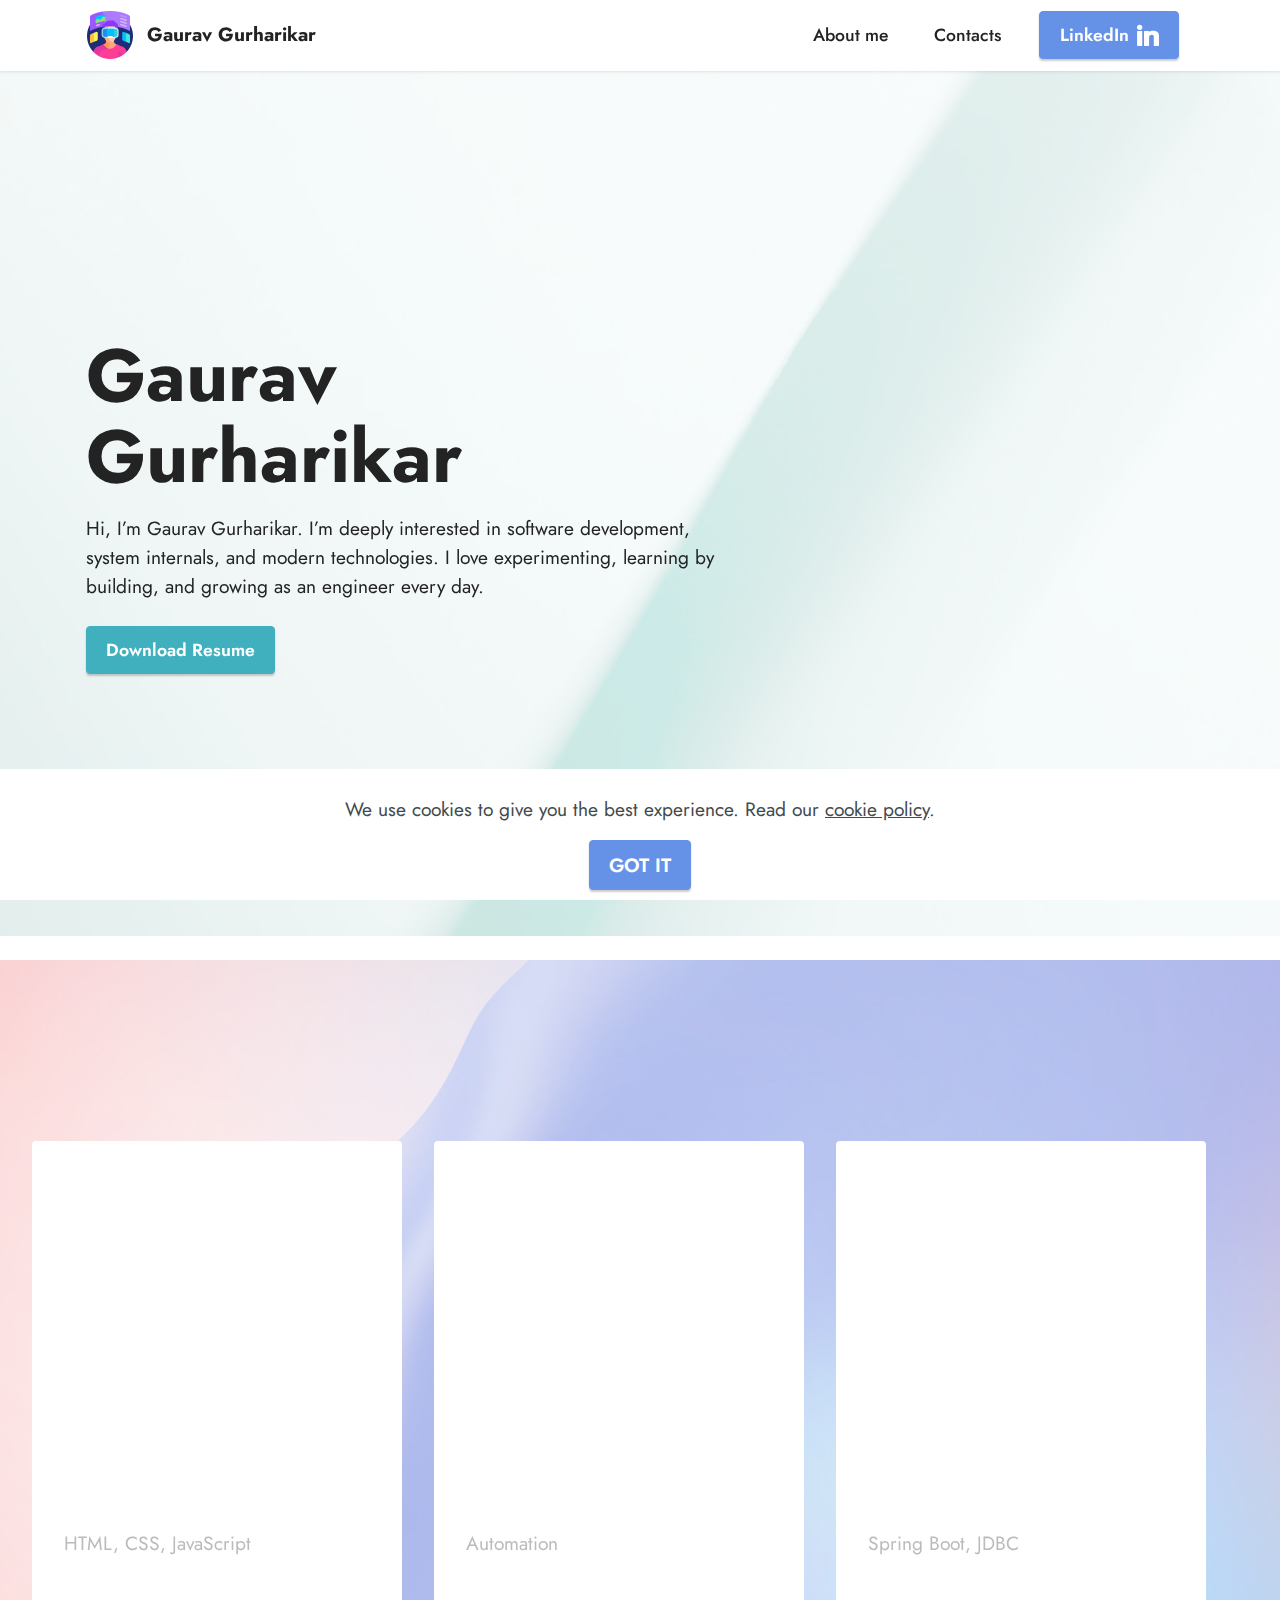
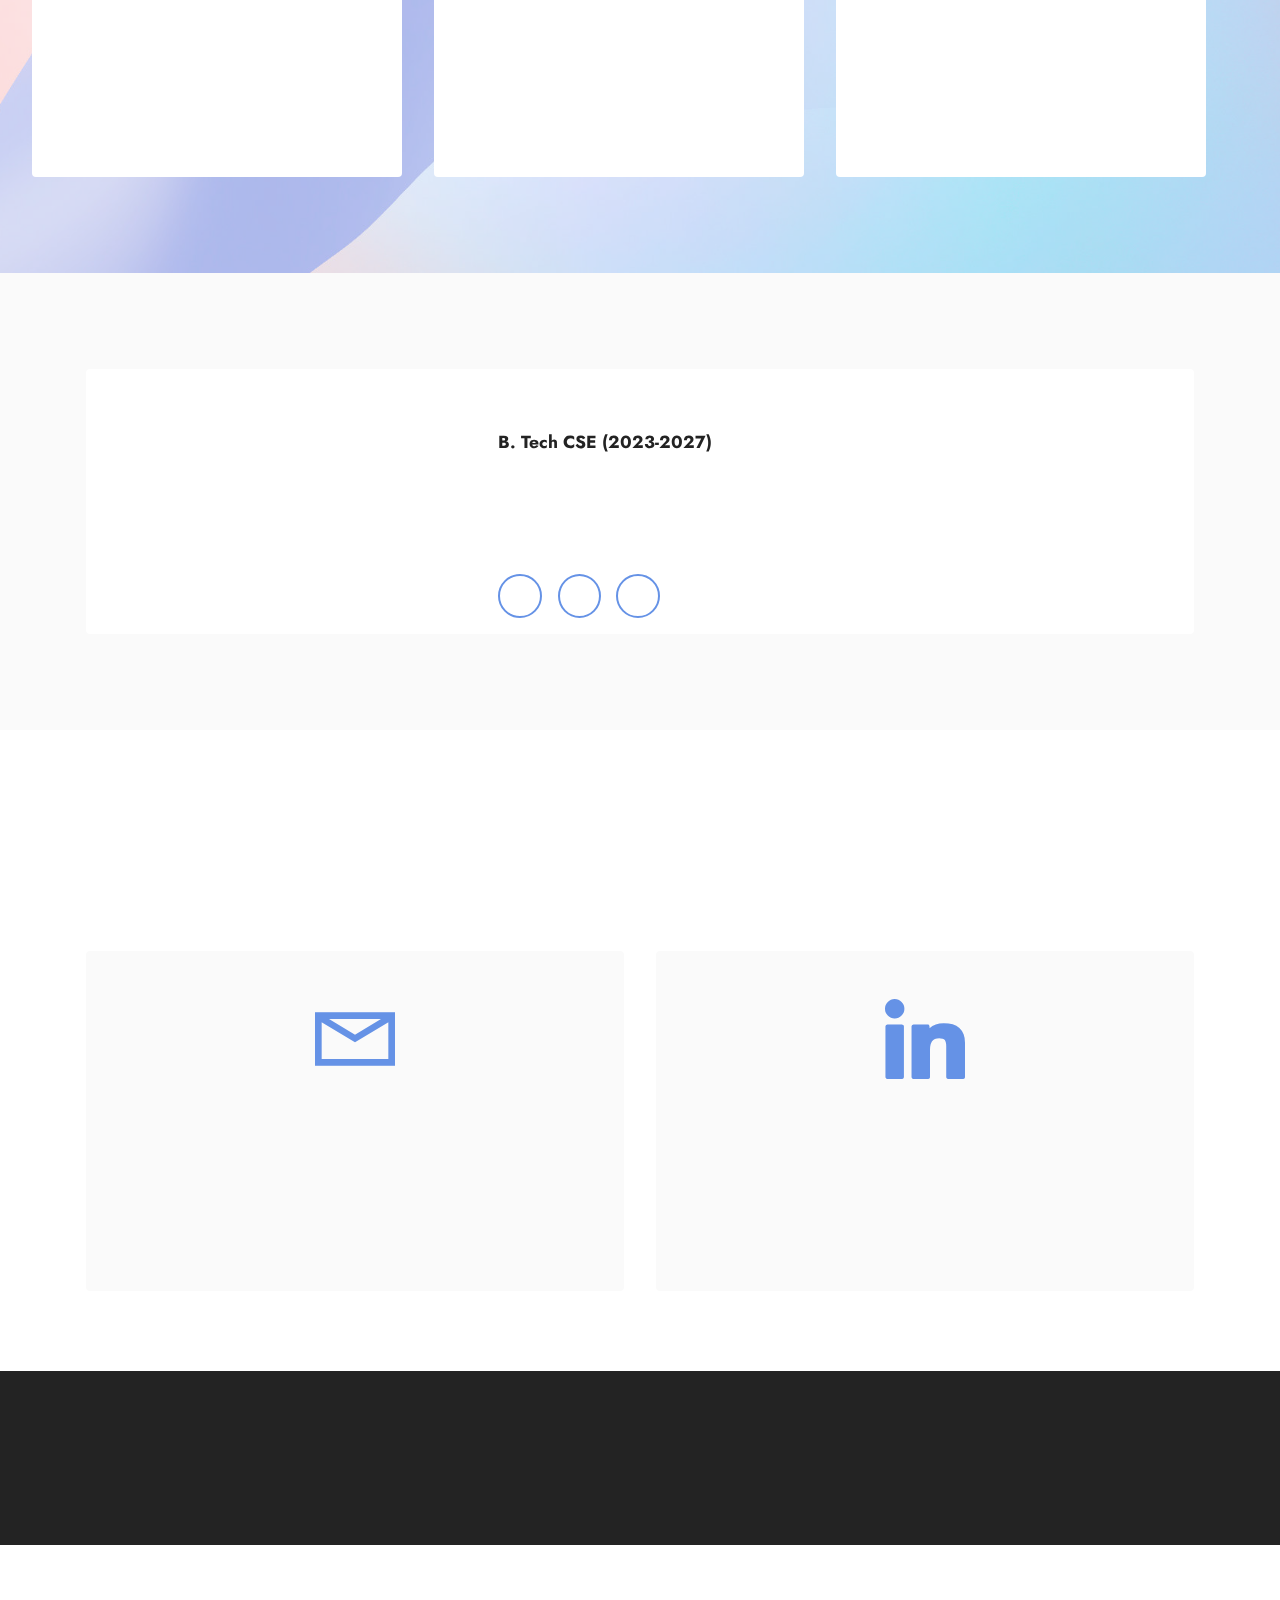
<file: index.html>
<!DOCTYPE html>
<html  >
<head>
  <!-- Site made with Mobirise Website Builder v6.1.12, https://mobirise.com -->
  <meta charset="UTF-8">
  <meta http-equiv="X-UA-Compatible" content="IE=edge">
  <meta name="generator" content="Mobirise v6.1.12, mobirise.com">
  <meta name="viewport" content="width=device-width, initial-scale=1, minimum-scale=1">
  <link rel="shortcut icon" href="assets/images/logo-128x128.png" type="image/x-icon">
  <meta name="description" content="Personal portfolio of Gaurav Gurharikar, a developer passionate about programming, algorithms, and building efficient, scalable solutions.">
  
  
  <title>My Portfolio | Gaurav Gurharikar</title>
  <link rel="stylesheet" href="assets/web/assets/mobirise-icons2/mobirise2.css">
  <link rel="stylesheet" href="assets/bootstrap/css/bootstrap.min.css">
  <link rel="stylesheet" href="assets/parallax/jarallax.css">
  <link rel="stylesheet" href="assets/animatecss/animate.css">
  <link rel="stylesheet" href="assets/dropdown/css/style.css">
  <link rel="stylesheet" href="assets/socicon/css/styles.css">
  <link rel="stylesheet" href="assets/theme/css/style.css">
  <link rel="preload" href="https://fonts.googleapis.com/css?family=Jost:100,200,300,400,500,600,700,800,900,100i,200i,300i,400i,500i,600i,700i,800i,900i&display=swap" as="style" onload="this.onload=null;this.rel='stylesheet'">
  <noscript><link rel="stylesheet" href="https://fonts.googleapis.com/css?family=Jost:100,200,300,400,500,600,700,800,900,100i,200i,300i,400i,500i,600i,700i,800i,900i&display=swap"></noscript>
  <link rel="preload" as="style" href="assets/mobirise/css/mbr-additional.css?v=mEq6Ds"><link rel="stylesheet" href="assets/mobirise/css/mbr-additional.css?v=mEq6Ds" type="text/css">

  
  
  
</head>
<body>
  
  <section data-bs-version="5.1" class="menu menu2 cid-v65oQUy96M" once="menu" id="menu2-2">
    
    <nav class="navbar navbar-dropdown navbar-fixed-top navbar-expand-lg">
        <div class="container">
            <div class="navbar-brand">
                <span class="navbar-logo">
                    
                        <img src="assets/images/logo-96x96.png" alt="Gaurav's brand logo" style="height: 3rem;">
                    
                </span>
                <span class="navbar-caption-wrap"><a class="navbar-caption text-black display-7" href="https://mobiri.se">Gaurav Gurharikar</a></span>
            </div>
            <button class="navbar-toggler" type="button" data-toggle="collapse" data-bs-toggle="collapse" data-target="#navbarSupportedContent" data-bs-target="#navbarSupportedContent" aria-controls="navbarNavAltMarkup" aria-expanded="false" aria-label="Toggle navigation">
                <div class="hamburger">
                    <span></span>
                    <span></span>
                    <span></span>
                    <span></span>
                </div>
            </button>
            <div class="collapse navbar-collapse" id="navbarSupportedContent">
                <ul class="navbar-nav nav-dropdown" data-app-modern-menu="true"><li class="nav-item"><a class="nav-link link text-black text-primary display-4" href="index.html#header2-3">
                            About me</a></li>
                    
                    <li class="nav-item"><a class="nav-link link text-black text-primary display-4" href="index.html#contacts1-9">Contacts</a>
                    </li></ul>
                
                <div class="navbar-buttons mbr-section-btn"><a class="btn btn-primary display-4" href="http://www.linkedin.com/in/gaurav-gurharikar-64240b28b" target="_blank">LinkedIn<span class="socicon socicon-linkedin mbr-iconfont mbr-iconfont-btn"></span></a></div>
            </div>
        </div>
    </nav>
</section>

<section data-bs-version="5.1" class="header2 cid-v65pM9qIPE mbr-fullscreen mbr-parallax-background" id="header2-3">

    

    
    <div class="mbr-overlay" style="opacity: 0.8; background-color: rgb(255, 255, 255);"></div>

    <div class="container">
        <div class="row">
            <div class="col-12 col-lg-7">
                <h1 class="mbr-section-title mbr-fonts-style mb-3 display-1"><strong>Gaurav Gurharikar</strong></h1>
                
                <p class="mbr-text mbr-fonts-style display-7">Hi, I’m Gaurav Gurharikar. I’m deeply interested in software development, system internals, and modern technologies. I love experimenting, learning by building, and growing as an engineer every day.</p>
                <div class="mbr-section-btn mt-3"><a class="btn btn-success display-4" href="https://mobiri.se">Download Resume</a></div>
            </div>
        </div>
    </div>
</section>

<section data-bs-version="5.1" class="slider5 mbr-embla cid-v6Q1WMlkD9" id="slider5-6">
    
    <div class="mbr-overlay"></div>
    <div class="position-relative">
        <div class="mbr-section-head">
            <h4 class="mbr-section-title mbr-fonts-style align-center mb-0 display-2">
                <strong>Skills</strong></h4>
            
        </div>
        <div class="embla mt-4" data-skip-snaps="true" data-align="center" data-contain-scroll="trimSnaps" data-auto-play-interval="5" data-draggable="true">
            <div class="embla__viewport container-fluid">
                <div class="embla__container">
                    <div class="embla__slide slider-image item active" style="margin-left: 1rem; margin-right: 1rem;">
                        <div class="slide-content">
                            <div class="item-img">
                                <div class="item-wrapper">
                                    <img src="assets/images/webdevlogo-243x207.webp" alt="Web Dev logo" title="" data-slide-to="3" data-bs-slide-to="3">
                                </div>
                            </div>
                            <div class="item-content">
                                <h5 class="item-title mbr-fonts-style display-5"><strong>Web Development</strong></h5>
                                <h6 class="item-subtitle mbr-fonts-style mt-1 display-7">
                                    HTML, CSS, JavaScript</h6>
                                <p class="mbr-text mbr-fonts-style mt-3 display-7">Developing full-stack web applications with a focus on usability,<br>performance, and maintainability.</p>
                            </div>
                            <div class="mbr-section-btn item-footer mt-2"><a href="" class="btn item-btn btn-black display-7" target="_blank">View Projects &gt;</a></div>
                        </div>
                    </div><div class="embla__slide slider-image item" style="margin-left: 1rem; margin-right: 1rem;">
                        <div class="slide-content">
                            <div class="item-img">
                                <div class="item-wrapper">
                                    <img src="assets/images/pythonlogo-225x225.webp" alt="Python Logo" title="" data-slide-to="1" data-bs-slide-to="1">
                                </div>
                            </div>
                            <div class="item-content">
                                <h5 class="item-title mbr-fonts-style display-5"><strong>Python</strong></h5>
                                <h6 class="item-subtitle mbr-fonts-style mt-1 display-7">Automation</h6>
                                <p class="mbr-text mbr-fonts-style mt-3 display-7">Strong understanding of core concepts with a focus on writing readable, maintainable code.<br></p>
                            </div>
                            <div class="mbr-section-btn item-footer mt-2"><a href="" class="btn item-btn btn-black display-7" target="_blank">View Projects&nbsp;&gt;</a></div>
                        </div>
                    </div><div class="embla__slide slider-image item" style="margin-left: 1rem; margin-right: 1rem;">
                        <div class="slide-content">
                            <div class="item-img">
                                <div class="item-wrapper">
                                    <img src="assets/images/javalogo-1-223x223.webp" alt="Java logo" title="" data-slide-to="2" data-bs-slide-to="2">
                                </div>
                            </div>
                            <div class="item-content">
                                <h5 class="item-title mbr-fonts-style display-5"><strong>Java</strong></h5>
                                <h6 class="item-subtitle mbr-fonts-style mt-1 display-7">Spring Boot, JDBC</h6>
                                <p class="mbr-text mbr-fonts-style mt-3 display-7">Building robust, object-oriented applications using Java with a focus on scalability and performance.</p>
                            </div>
                            <div class="mbr-section-btn item-footer mt-2"><a href="" class="btn item-btn btn-black display-7" target="_blank">View Projects&nbsp;&gt;</a></div>
                        </div>
                    </div>
                    
                    
                    
                </div>
            </div>
            <button class="embla__button embla__button--prev">
                <span class="mobi-mbri mobi-mbri-arrow-prev mbr-iconfont" aria-hidden="true"></span>
                <span class="sr-only visually-hidden visually-hidden">Previous</span>
            </button>
            <button class="embla__button embla__button--next">
                <span class="mobi-mbri mobi-mbri-arrow-next mbr-iconfont" aria-hidden="true"></span>
                <span class="sr-only visually-hidden visually-hidden">Next</span>
            </button>
        </div>
    </div>
</section>

<section data-bs-version="5.1" class="team2 cid-v7eKMirZ7X" xmlns="http://www.w3.org/1999/html" id="team2-b">
    

    
    
    <div class="container">
        <div class="item features-image">
            <div class="item-wrapper">
                <div class="row align-items-center">
                    <div class="col-12 col-md-4">
                        <div class="image-wrapper">
                            <img src="assets/images/grad-284x177.webp" alt="Graduation hat">
                        </div>
                    </div>
                    <div class="col-12 col-md">
                        <div class="card-box">
                            <h5 class="card-title mbr-fonts-style m-0 mb-3 display-5"><strong>Education and Qualifications</strong></h5>
                            <h6 class="card-subtitle mbr-fonts-style mb-3 display-4"><strong>B. Tech CSE (2023-2027)</strong></h6>
                            <p class="mbr-text mbr-fonts-style display-7">Currently pursuing Bachelors of Technology in Computer Science and Engineering from S.B. Jain Institute of Technology, Management and Research, Nagpur. Expected to graduate in 2027.</p>
                            <div class="social-row display-7">
                                <div class="soc-item">
                                    <a href="https://www.facebook.com/Mobirise/" target="_blank">
                                        <span class="mbr-iconfont socicon socicon-facebook"></span>
                                    </a>
                                </div>
                                <div class="soc-item">
                                    <a href="https://twitter.com/mobirise" target="_blank">
                                        <span class="mbr-iconfont socicon socicon-twitter"></span>
                                    </a>
                                </div>
                                <div class="soc-item">
                                    <a href="https://instagram.com/mobirise" target="_blank">
                                        <span class="mbr-iconfont socicon socicon-instagram"></span>
                                    </a>
                                </div>
                                
                                
                            </div>
                        </div>
                    </div>
                </div>
            </div>
        </div>
        
        
    </div>
</section>

<section data-bs-version="5.1" class="contacts1 cid-v6XAlRvFD7" id="contacts1-9">

    

    
    
    <div class="container">
        <div class="mbr-section-head">
            <h3 class="mbr-section-title mbr-fonts-style align-center mb-0 display-2">
                <strong>Contacts</strong>
            </h3>
            <h4 class="mbr-section-subtitle mbr-fonts-style align-center mb-0 mt-2 display-5">Reach out to me, I will try my best to get back to you!</h4>
        </div>
        <div class="row justify-content-center mt-4">
            <div class="card col-12 col-lg-6">
                <div class="card-wrapper">
                    <div class="card-box align-center">
                        <div class="image-wrapper">
                            <span class="mbr-iconfont mobi-mbri-letter mobi-mbri"></span>
                        </div>
                        <h4 class="card-title mbr-fonts-style mb-2 display-2">
                            <strong>Email</strong>
                        </h4>
                        <p class="mbr-text mbr-fonts-style mb-2 display-4">I will reply as soon as possible</p>
                        <h5 class="link mbr-fonts-style display-7"><a href="mailto:info@site.com" class="text-primary">Send me an
                                email</a>
                        </h5>
                    </div>
                </div>
            </div>
            <div class="card col-12 col-lg-6">
                <div class="card-wrapper">
                    <div class="card-box align-center">
                        <div class="image-wrapper">
                            <span class="mbr-iconfont socicon-linkedin socicon"></span>
                        </div>
                        <h4 class="card-title mbr-fonts-style align-center mb-2 display-2"><strong>LinkedIn</strong></h4>
                        <p class="mbr-text mbr-fonts-style mb-2 display-4">Let's connect</p>
                        <h5 class="link mbr-black mbr-fonts-style display-7">Drop a DM</h5>
                    </div>
                </div>
            </div>
        </div>
    </div>
</section>

<section data-bs-version="5.1" class="footer3 cid-v6XF2gZL9W" once="footers" id="footer3-a">

    

    

    <div class="container">
        <div class="media-container-row align-center mbr-white">
            <div class="row row-links">
                <ul class="foot-menu">
                    
                    
                    
                    
                    
                <li class="foot-menu-item mbr-fonts-style display-7">
                        <a class="text-white" href="#" target="_blank">About&nbsp;</a>me</li><li class="foot-menu-item mbr-fonts-style display-7">
                        <a class="text-white" href="#" target="_blank">S</a>kills</li><li class="foot-menu-item mbr-fonts-style display-7">
                        <a class="text-white" href="#" target="_blank">Contact</a>s</li><li class="foot-menu-item mbr-fonts-style display-7">
                        <a class="text-white" href="#" target="_blank">Careers</a>
                    </li><li class="foot-menu-item mbr-fonts-style display-7">
                        <a class="text-white" href="#" target="_blank">Work</a>
                    </li></ul>
            </div>
            <div class="row social-row">
                <div class="social-list align-right pb-2">
                    
                    
                    
                    
                    
                    
                <div class="soc-item">
                        <a href="https://twitter.com/mobirise" target="_blank">
                            <span class="socicon-twitter socicon mbr-iconfont mbr-iconfont-social"></span>
                        </a>
                    </div><div class="soc-item">
                        <a href="https://www.facebook.com/pages/Mobirise/1616226671953247" target="_blank">
                            <span class="socicon-facebook socicon mbr-iconfont mbr-iconfont-social"></span>
                        </a>
                    </div><div class="soc-item">
                        <a href="https://www.youtube.com/c/mobirise" target="_blank">
                            <span class="socicon-youtube socicon mbr-iconfont mbr-iconfont-social"></span>
                        </a>
                    </div><div class="soc-item">
                        <a href="https://instagram.com/mobirise" target="_blank">
                            <span class="socicon-instagram socicon mbr-iconfont mbr-iconfont-social"></span>
                        </a>
                    </div><div class="soc-item">
                        <a href="https://plus.google.com/u/0/+Mobirise" target="_blank">
                            <span class="socicon-googleplus socicon mbr-iconfont mbr-iconfont-social"></span>
                        </a>
                    </div><div class="soc-item">
                        <a href="https://www.behance.net/Mobirise" target="_blank">
                            <span class="socicon-behance socicon mbr-iconfont mbr-iconfont-social"></span>
                        </a>
                    </div></div>
            </div>
            <div class="row row-copirayt">
                <p class="mbr-text mb-0 mbr-fonts-style mbr-white align-center display-7">
                    © Copyright Gaurav Gurharikar</p>
            </div>
        </div>
    </div>
</section><section class="display-7" style="padding: 0;align-items: center;justify-content: center;flex-wrap: wrap;    align-content: center;display: flex;position: relative;height: 4rem;"><a href="https://mobiri.se/4378056" style="flex: 1 1;height: 4rem;position: absolute;width: 100%;z-index: 1;"><img alt="" style="height: 4rem;" src="[data-uri]"></a><p style="margin: 0;text-align: center;" class="display-7">&#8204;</p><a style="z-index:1" href="https://mobirise.com/builder/ai-website-maker.html">Free AI Website Maker</a></section><script src="assets/bootstrap/js/bootstrap.bundle.min.js"></script>  <script src="assets/parallax/jarallax.js"></script>  <script src="assets/web/assets/cookies-alert-plugin/cookies-alert-core.js"></script>  <script src="assets/web/assets/cookies-alert-plugin/cookies-alert-script.js"></script>  <script src="assets/smoothscroll/smooth-scroll.js"></script>  <script src="assets/ytplayer/index.js"></script>  <script src="assets/dropdown/js/navbar-dropdown.js"></script>  <script src="assets/embla/embla.min.js"></script>  <script src="assets/embla/script.js"></script>  <script src="assets/theme/js/script.js"></script>  
  
  
<input name="cookieData" type="hidden" data-cookie-cookiesAlertType='false' data-cookie-customDialogSelector='null' data-cookie-colorText='#424a4d' data-cookie-colorBg='rgb(255, 255, 255)' data-cookie-opacityOverlay='0' data-cookie-bgOpacity='100' data-cookie-textButton='GOT IT' data-cookie-rejectText='REJECT' data-cookie-colorButton='#6592e6' data-cookie-rejectColor='#ffffff' data-cookie-colorLink='#424a4d' data-cookie-underlineLink='true' data-cookie-text="We use cookies to give you the best experience. Read our <a href='privacy.html'>cookie policy</a>.">
   <div id="scrollToTop" class="scrollToTop mbr-arrow-up"><a style="text-align: center;"><i class="mbr-arrow-up-icon mbr-arrow-up-icon-cm cm-icon cm-icon-smallarrow-up"></i></a></div>
    <input name="animation" type="hidden">
  </body>
</html>
</file>
<file: assets/web/assets/mobirise-icons2/mobirise2.css>
@font-face {
  font-family: 'Moririse2';
  font-display: swap;
  src:  url('mobirise2.eot?f2bix4');
  src:  url('mobirise2.eot?f2bix4#iefix') format('embedded-opentype'),
    url('mobirise2.woff2?f2bix4') format('woff2'),
    url('mobirise2.woff?f2bix4') format('woff'),
    url('mobirise2.ttf?f2bix4') format('truetype'),
    url('mobirise2.svg?f2bix4#mobirise2') format('svg');
  font-weight: normal;
  font-style: normal;
}

[class^="mobi-"], [class*=" mobi-"] {
  /* use !important to prevent issues with browser extensions that change fonts */
  font-family: 'Moririse2' !important;
  speak: none;
  font-style: normal;
  font-weight: normal;
  font-variant: normal;
  text-transform: none;
  line-height: 1;

  /* Better Font Rendering =========== */
  -webkit-font-smoothing: antialiased;
  -moz-osx-font-smoothing: grayscale;
}

.mobi-mbri-add-submenu:before {
  content: "\e900";
}
.mobi-mbri-alert:before {
  content: "\e901";
}
.mobi-mbri-align-center:before {
  content: "\e902";
}
.mobi-mbri-align-justify:before {
  content: "\e903";
}
.mobi-mbri-align-left:before {
  content: "\e904";
}
.mobi-mbri-align-right:before {
  content: "\e905";
}
.mobi-mbri-android:before {
  content: "\e906";
}
.mobi-mbri-apple:before {
  content: "\e907";
}
.mobi-mbri-arrow-down:before {
  content: "\e908";
}
.mobi-mbri-arrow-next:before {
  content: "\e909";
}
.mobi-mbri-arrow-prev:before {
  content: "\e90a";
}
.mobi-mbri-arrow-up:before {
  content: "\e90b";
}
.mobi-mbri-bold:before {
  content: "\e90c";
}
.mobi-mbri-bookmark:before {
  content: "\e90d";
}
.mobi-mbri-bootstrap:before {
  content: "\e90e";
}
.mobi-mbri-briefcase:before {
  content: "\e90f";
}
.mobi-mbri-browse:before {
  content: "\e910";
}
.mobi-mbri-bulleted-list:before {
  content: "\e911";
}
.mobi-mbri-calendar:before {
  content: "\e912";
}
.mobi-mbri-camera:before {
  content: "\e913";
}
.mobi-mbri-cart-add:before {
  content: "\e914";
}
.mobi-mbri-cart-full:before {
  content: "\e915";
}
.mobi-mbri-cash:before {
  content: "\e916";
}
.mobi-mbri-change-style:before {
  content: "\e917";
}
.mobi-mbri-chat:before {
  content: "\e918";
}
.mobi-mbri-clock:before {
  content: "\e919";
}
.mobi-mbri-close:before {
  content: "\e91a";
}
.mobi-mbri-cloud:before {
  content: "\e91b";
}
.mobi-mbri-code:before {
  content: "\e91c";
}
.mobi-mbri-contact-form:before {
  content: "\e91d";
}
.mobi-mbri-credit-card:before {
  content: "\e91e";
}
.mobi-mbri-cursor-click:before {
  content: "\e91f";
}
.mobi-mbri-cust-feedback:before {
  content: "\e920";
}
.mobi-mbri-database:before {
  content: "\e921";
}
.mobi-mbri-delivery:before {
  content: "\e922";
}
.mobi-mbri-desktop:before {
  content: "\e923";
}
.mobi-mbri-devices:before {
  content: "\e924";
}
.mobi-mbri-down:before {
  content: "\e925";
}
.mobi-mbri-download-2:before {
  content: "\e926";
}
.mobi-mbri-download:before {
  content: "\e927";
}
.mobi-mbri-drag-n-drop-2:before {
  content: "\e928";
}
.mobi-mbri-drag-n-drop:before {
  content: "\e929";
}
.mobi-mbri-edit-2:before {
  content: "\e92a";
}
.mobi-mbri-edit:before {
  content: "\e92b";
}
.mobi-mbri-error:before {
  content: "\e92c";
}
.mobi-mbri-extension:before {
  content: "\e92d";
}
.mobi-mbri-features:before {
  content: "\e92e";
}
.mobi-mbri-file:before {
  content: "\e92f";
}
.mobi-mbri-flag:before {
  content: "\e930";
}
.mobi-mbri-folder:before {
  content: "\e931";
}
.mobi-mbri-gift:before {
  content: "\e932";
}
.mobi-mbri-github:before {
  content: "\e933";
}
.mobi-mbri-globe-2:before {
  content: "\e934";
}
.mobi-mbri-globe:before {
  content: "\e935";
}
.mobi-mbri-growing-chart:before {
  content: "\e936";
}
.mobi-mbri-hearth:before {
  content: "\e937";
}
.mobi-mbri-help:before {
  content: "\e938";
}
.mobi-mbri-home:before {
  content: "\e939";
}
.mobi-mbri-hot-cup:before {
  content: "\e93a";
}
.mobi-mbri-idea:before {
  content: "\e93b";
}
.mobi-mbri-image-gallery:before {
  content: "\e93c";
}
.mobi-mbri-image-slider:before {
  content: "\e93d";
}
.mobi-mbri-info:before {
  content: "\e93e";
}
.mobi-mbri-italic:before {
  content: "\e93f";
}
.mobi-mbri-key:before {
  content: "\e940";
}
.mobi-mbri-laptop:before {
  content: "\e941";
}
.mobi-mbri-layers:before {
  content: "\e942";
}
.mobi-mbri-left-right:before {
  content: "\e943";
}
.mobi-mbri-left:before {
  content: "\e944";
}
.mobi-mbri-letter:before {
  content: "\e945";
}
.mobi-mbri-like:before {
  content: "\e946";
}
.mobi-mbri-link:before {
  content: "\e947";
}
.mobi-mbri-lock:before {
  content: "\e948";
}
.mobi-mbri-login:before {
  content: "\e949";
}
.mobi-mbri-logout:before {
  content: "\e94a";
}
.mobi-mbri-magic-stick:before {
  content: "\e94b";
}
.mobi-mbri-map-pin:before {
  content: "\e94c";
}
.mobi-mbri-menu:before {
  content: "\e94d";
}
.mobi-mbri-mobile-2:before {
  content: "\e94e";
}
.mobi-mbri-mobile-horizontal:before {
  content: "\e94f";
}
.mobi-mbri-mobile:before {
  content: "\e950";
}
.mobi-mbri-mobirise:before {
  content: "\e951";
}
.mobi-mbri-more-horizontal:before {
  content: "\e952";
}
.mobi-mbri-more-vertical:before {
  content: "\e953";
}
.mobi-mbri-music:before {
  content: "\e954";
}
.mobi-mbri-new-file:before {
  content: "\e955";
}
.mobi-mbri-numbered-list:before {
  content: "\e956";
}
.mobi-mbri-opened-folder:before {
  content: "\e957";
}
.mobi-mbri-pages:before {
  content: "\e958";
}
.mobi-mbri-paper-plane:before {
  content: "\e959";
}
.mobi-mbri-paperclip:before {
  content: "\e95a";
}
.mobi-mbri-phone:before {
  content: "\e95b";
}
.mobi-mbri-photo:before {
  content: "\e95c";
}
.mobi-mbri-photos:before {
  content: "\e95d";
}
.mobi-mbri-pin:before {
  content: "\e95e";
}
.mobi-mbri-play:before {
  content: "\e95f";
}
.mobi-mbri-plus:before {
  content: "\e960";
}
.mobi-mbri-preview:before {
  content: "\e961";
}
.mobi-mbri-print:before {
  content: "\e962";
}
.mobi-mbri-protect:before {
  content: "\e963";
}
.mobi-mbri-question:before {
  content: "\e964";
}
.mobi-mbri-quote-left:before {
  content: "\e965";
}
.mobi-mbri-quote-right:before {
  content: "\e966";
}
.mobi-mbri-redo:before {
  content: "\e967";
}
.mobi-mbri-refresh:before {
  content: "\e968";
}
.mobi-mbri-responsive-2:before {
  content: "\e969";
}
.mobi-mbri-responsive:before {
  content: "\e96a";
}
.mobi-mbri-right:before {
  content: "\e96b";
}
.mobi-mbri-rocket:before {
  content: "\e96c";
}
.mobi-mbri-sad-face:before {
  content: "\e96d";
}
.mobi-mbri-sale:before {
  content: "\e96e";
}
.mobi-mbri-save:before {
  content: "\e96f";
}
.mobi-mbri-search:before {
  content: "\e970";
}
.mobi-mbri-setting-2:before {
  content: "\e971";
}
.mobi-mbri-setting-3:before {
  content: "\e972";
}
.mobi-mbri-setting:before {
  content: "\e973";
}
.mobi-mbri-share:before {
  content: "\e974";
}
.mobi-mbri-shopping-bag:before {
  content: "\e975";
}
.mobi-mbri-shopping-basket:before {
  content: "\e976";
}
.mobi-mbri-shopping-cart:before {
  content: "\e977";
}
.mobi-mbri-sites:before {
  content: "\e978";
}
.mobi-mbri-smile-face:before {
  content: "\e979";
}
.mobi-mbri-speed:before {
  content: "\e97a";
}
.mobi-mbri-star:before {
  content: "\e97b";
}
.mobi-mbri-success:before {
  content: "\e97c";
}
.mobi-mbri-sun:before {
  content: "\e97d";
}
.mobi-mbri-sun2:before {
  content: "\e97e";
}
.mobi-mbri-tablet-vertical:before {
  content: "\e97f";
}
.mobi-mbri-tablet:before {
  content: "\e980";
}
.mobi-mbri-target:before {
  content: "\e981";
}
.mobi-mbri-timer:before {
  content: "\e982";
}
.mobi-mbri-to-ftp:before {
  content: "\e983";
}
.mobi-mbri-to-local-drive:before {
  content: "\e984";
}
.mobi-mbri-touch-swipe:before {
  content: "\e985";
}
.mobi-mbri-touch:before {
  content: "\e986";
}
.mobi-mbri-trash:before {
  content: "\e987";
}
.mobi-mbri-underline:before {
  content: "\e988";
}
.mobi-mbri-undo:before {
  content: "\e989";
}
.mobi-mbri-unlink:before {
  content: "\e98a";
}
.mobi-mbri-unlock:before {
  content: "\e98b";
}
.mobi-mbri-up-down:before {
  content: "\e98c";
}
.mobi-mbri-up:before {
  content: "\e98d";
}
.mobi-mbri-update:before {
  content: "\e98e";
}
.mobi-mbri-upload-2:before {
  content: "\e98f";
}
.mobi-mbri-upload:before {
  content: "\e990";
}
.mobi-mbri-user-2:before {
  content: "\e991";
}
.mobi-mbri-user:before {
  content: "\e992";
}
.mobi-mbri-users:before {
  content: "\e993";
}
.mobi-mbri-video-play:before {
  content: "\e994";
}
.mobi-mbri-video:before {
  content: "\e995";
}
.mobi-mbri-watch:before {
  content: "\e996";
}
.mobi-mbri-website-theme-2:before {
  content: "\e997";
}
.mobi-mbri-website-theme:before {
  content: "\e998";
}
.mobi-mbri-wifi:before {
  content: "\e999";
}
.mobi-mbri-windows:before {
  content: "\e99a";
}
.mobi-mbri-zoom-in:before {
  content: "\e99b";
}
.mobi-mbri-zoom-out:before {
  content: "\e99c";
}
</file>
<file: assets/parallax/jarallax.css>
.jarallax {
    position: relative;
    z-index: 0;
}
.jarallax > .jarallax-img {
    position: absolute;
    object-fit: cover;
    /* support for plugin https://github.com/bfred-it/object-fit-images */
    font-family: 'object-fit: cover;';
    top: 0;
    left: 0;
    width: 100%;
    height: 100%;
    z-index: -1;
}
</file>
<file: assets/dropdown/css/style.css>
.navbar-dropdown {
  left: 0;
  padding: 0;
  position: absolute;
  right: 0;
  top: 0;
  transition: all 0.45s ease;
  z-index: 1030;
  background: #282828; }
  .navbar-dropdown .navbar-logo {
    margin-right: 0.8rem;
    transition: margin 0.3s ease-in-out;
    vertical-align: middle; }
    .navbar-dropdown .navbar-logo img {
      height: 3.125rem;
      transition: all 0.3s ease-in-out; }
    .navbar-dropdown .navbar-logo.mbr-iconfont {
      font-size: 3.125rem;
      line-height: 3.125rem; }
  .navbar-dropdown .navbar-caption {
    font-weight: 700;
    white-space: normal;
    vertical-align: -4px;
    line-height: 3.125rem !important; }
    .navbar-dropdown .navbar-caption, .navbar-dropdown .navbar-caption:hover {
      color: inherit;
      text-decoration: none; }
  .navbar-dropdown .mbr-iconfont + .navbar-caption {
    vertical-align: -1px; }
  .navbar-dropdown.navbar-fixed-top {
    position: fixed; }
  .navbar-dropdown .navbar-brand span {
    vertical-align: -4px; }
  .navbar-dropdown.bg-color.transparent {
    background: none; }
  .navbar-dropdown.navbar-short .navbar-brand {
    padding: 0.625rem 0; }
    .navbar-dropdown.navbar-short .navbar-brand span {
      vertical-align: -1px; }
  .navbar-dropdown.navbar-short .navbar-caption {
    line-height: 2.375rem !important;
    vertical-align: -2px; }
  .navbar-dropdown.navbar-short .navbar-logo {
    margin-right: 0.5rem; }
    .navbar-dropdown.navbar-short .navbar-logo img {
      height: 2.375rem; }
    .navbar-dropdown.navbar-short .navbar-logo.mbr-iconfont {
      font-size: 2.375rem;
      line-height: 2.375rem; }
  .navbar-dropdown.navbar-short .mbr-table-cell {
    height: 3.625rem; }
  .navbar-dropdown .navbar-close {
    left: 0.6875rem;
    position: fixed;
    top: 0.75rem;
    z-index: 1000; }
  .navbar-dropdown .hamburger-icon {
    content: "";
    display: inline-block;
    vertical-align: middle;
    width: 16px;
    -webkit-box-shadow: 0 -6px 0 1px #282828,0 0 0 1px #282828,0 6px 0 1px #282828;
    -moz-box-shadow: 0 -6px 0 1px #282828,0 0 0 1px #282828,0 6px 0 1px #282828;
    box-shadow: 0 -6px 0 1px #282828,0 0 0 1px #282828,0 6px 0 1px #282828; }

.dropdown-menu .dropdown-toggle[data-toggle="dropdown-submenu"]::after {
  border-bottom: 0.35em solid transparent;
  border-left: 0.35em solid;
  border-right: 0;
  border-top: 0.35em solid transparent;
  margin-left: 0.3rem; }

.dropdown-menu .dropdown-item:focus {
  outline: 0; }

.nav-dropdown {
  font-size: 0.75rem;
  font-weight: 500;
  height: auto !important; }
  .nav-dropdown .nav-btn {
    padding-left: 1rem; }
  .nav-dropdown .link {
    margin: .667em 1.667em;
    font-weight: 500;
    padding: 0;
    transition: color .2s ease-in-out; }
    .nav-dropdown .link.dropdown-toggle {
      margin-right: 2.583em; }
      .nav-dropdown .link.dropdown-toggle::after {
        margin-left: .25rem;
        border-top: 0.35em solid;
        border-right: 0.35em solid transparent;
        border-left: 0.35em solid transparent;
        border-bottom: 0; }
      .nav-dropdown .link.dropdown-toggle[aria-expanded="true"] {
        margin: 0;
        padding: 0.667em 3.263em  0.667em 1.667em; }
  .nav-dropdown .link::after,
  .nav-dropdown .dropdown-item::after {
    color: inherit; }
  .nav-dropdown .btn {
    font-size: 0.75rem;
    font-weight: 700;
    letter-spacing: 0;
    margin-bottom: 0;
    padding-left: 1.25rem;
    padding-right: 1.25rem; }
  .nav-dropdown .dropdown-menu {
    border-radius: 0;
    border: 0;
    left: 0;
    margin: 0;
    padding-bottom: 1.25rem;
    padding-top: 1.25rem;
    position: relative; }
  .nav-dropdown .dropdown-submenu {
    margin-left: 0.125rem;
    top: 0; }
  .nav-dropdown .dropdown-item {
    font-weight: 500;
    line-height: 2;
    padding: 0.3846em 4.615em 0.3846em 1.5385em;
    position: relative;
    transition: color .2s ease-in-out, background-color .2s ease-in-out; }
    .nav-dropdown .dropdown-item::after {
      margin-top: -0.3077em;
      position: absolute;
      right: 1.1538em;
      top: 50%; }
    .nav-dropdown .dropdown-item:focus, .nav-dropdown .dropdown-item:hover {
      background: none; }

@media (max-width: 767px) {
  .nav-dropdown.navbar-toggleable-sm {
    bottom: 0;
    display: none;
    left: 0;
    overflow-x: hidden;
    position: fixed;
    top: 0;
    transform: translateX(-100%);
    -ms-transform: translateX(-100%);
    -webkit-transform: translateX(-100%);
    width: 18.75rem;
    z-index: 999; } }
.nav-dropdown.navbar-toggleable-xl {
  bottom: 0;
  display: none;
  left: 0;
  overflow-x: hidden;
  position: fixed;
  top: 0;
  transform: translateX(-100%);
  -ms-transform: translateX(-100%);
  -webkit-transform: translateX(-100%);
  width: 18.75rem;
  z-index: 999; }

.nav-dropdown-sm {
  display: block !important;
  overflow-x: hidden;
  overflow: auto;
  padding-top: 3.875rem; }
  .nav-dropdown-sm::after {
    content: "";
    display: block;
    height: 3rem;
    width: 100%; }
  .nav-dropdown-sm.collapse.in ~ .navbar-close {
    display: block !important; }
  .nav-dropdown-sm.collapsing, .nav-dropdown-sm.collapse.in {
    transform: translateX(0);
    -ms-transform: translateX(0);
    -webkit-transform: translateX(0);
    transition: all 0.25s ease-out;
    -webkit-transition: all 0.25s ease-out;
    background: #282828; }
  .nav-dropdown-sm.collapsing[aria-expanded="false"] {
    transform: translateX(-100%);
    -ms-transform: translateX(-100%);
    -webkit-transform: translateX(-100%); }
  .nav-dropdown-sm .nav-item {
    display: block;
    margin-left: 0 !important;
    padding-left: 0; }
  .nav-dropdown-sm .link,
  .nav-dropdown-sm .dropdown-item {
    border-top: 1px dotted rgba(255, 255, 255, 0.1);
    font-size: 0.8125rem;
    line-height: 1.6;
    margin: 0 !important;
    padding: 0.875rem 2.4rem 0.875rem 1.5625rem !important;
    position: relative;
    white-space: normal; }
    .nav-dropdown-sm .link:focus, .nav-dropdown-sm .link:hover,
    .nav-dropdown-sm .dropdown-item:focus,
    .nav-dropdown-sm .dropdown-item:hover {
      background: rgba(0, 0, 0, 0.2) !important;
      color: #c0a375; }
  .nav-dropdown-sm .nav-btn {
    position: relative;
    padding: 1.5625rem 1.5625rem 0 1.5625rem; }
    .nav-dropdown-sm .nav-btn::before {
      border-top: 1px dotted rgba(255, 255, 255, 0.1);
      content: "";
      left: 0;
      position: absolute;
      top: 0;
      width: 100%; }
    .nav-dropdown-sm .nav-btn + .nav-btn {
      padding-top: 0.625rem; }
      .nav-dropdown-sm .nav-btn + .nav-btn::before {
        display: none; }
  .nav-dropdown-sm .btn {
    padding: 0.625rem 0; }
  .nav-dropdown-sm .dropdown-toggle[data-toggle="dropdown-submenu"]::after {
    margin-left: .25rem;
    border-top: 0.35em solid;
    border-right: 0.35em solid transparent;
    border-left: 0.35em solid transparent;
    border-bottom: 0; }
  .nav-dropdown-sm .dropdown-toggle[data-toggle="dropdown-submenu"][aria-expanded="true"]::after {
    border-top: 0;
    border-right: 0.35em solid transparent;
    border-left: 0.35em solid transparent;
    border-bottom: 0.35em solid; }
  .nav-dropdown-sm .dropdown-menu {
    margin: 0;
    padding: 0;
    position: relative;
    top: 0;
    left: 0;
    width: 100%;
    border: 0;
    float: none;
    border-radius: 0;
    background: none; }
  .nav-dropdown-sm .dropdown-submenu {
    left: 100%;
    margin-left: 0.125rem;
    margin-top: -1.25rem;
    top: 0; }

.navbar-toggleable-sm .nav-dropdown .dropdown-menu {
  position: absolute; }

.navbar-toggleable-sm .nav-dropdown .dropdown-submenu {
  left: 100%;
  margin-left: 0.125rem;
  margin-top: -1.25rem;
  top: 0; }

.navbar-toggleable-sm.opened .nav-dropdown .dropdown-menu {
  position: relative; }

.navbar-toggleable-sm.opened .nav-dropdown .dropdown-submenu {
  left: 0;
  margin-left: 00rem;
  margin-top: 0rem;
  top: 0; }

.is-builder .nav-dropdown.collapsing {
  transition: none !important; }
</file>
<file: assets/socicon/css/styles.css>
@charset "UTF-8";

@font-face {
  font-family: 'Socicon';
  src:  url('../fonts/socicon.eot');
  src:  url('../fonts/socicon.eot?#iefix') format('embedded-opentype'),
    url('../fonts/socicon.woff2') format('woff2'),
    url('../fonts/socicon.ttf') format('truetype'),
    url('../fonts/socicon.woff') format('woff'),
    url('../fonts/socicon.svg#socicon') format('svg');
  font-weight: normal;
  font-style: normal;
  font-display: swap;
}

[data-icon]:before {
  font-family: "socicon" !important;
  content: attr(data-icon);
  font-style: normal !important;
  font-weight: normal !important;
  font-variant: normal !important;
  text-transform: none !important;
  speak: none;
  line-height: 1;
  -webkit-font-smoothing: antialiased;
  -moz-osx-font-smoothing: grayscale;
}

[class^="socicon-"], [class*=" socicon-"] {
  /* use !important to prevent issues with browser extensions that change fonts */
  font-family: 'Socicon' !important;
  speak: none;
  font-style: normal;
  font-weight: normal;
  font-variant: normal;
  text-transform: none;
  line-height: 1;

  /* Better Font Rendering =========== */
  -webkit-font-smoothing: antialiased;
  -moz-osx-font-smoothing: grayscale;
}

.socicon-500px:before {
  content: "\e000";
}
.socicon-8tracks:before {
  content: "\e001";
}
.socicon-airbnb:before {
  content: "\e002";
}
.socicon-alliance:before {
  content: "\e003";
}
.socicon-amazon:before {
  content: "\e004";
}
.socicon-amplement:before {
  content: "\e005";
}
.socicon-android:before {
  content: "\e006";
}
.socicon-angellist:before {
  content: "\e007";
}
.socicon-apple:before {
  content: "\e008";
}
.socicon-appnet:before {
  content: "\e009";
}
.socicon-baidu:before {
  content: "\e00a";
}
.socicon-bandcamp:before {
  content: "\e00b";
}
.socicon-battlenet:before {
  content: "\e00c";
}
.socicon-mixer:before {
  content: "\e00d";
}
.socicon-bebee:before {
  content: "\e00e";
}
.socicon-bebo:before {
  content: "\e00f";
}
.socicon-behance:before {
  content: "\e010";
}
.socicon-blizzard:before {
  content: "\e011";
}
.socicon-blogger:before {
  content: "\e012";
}
.socicon-buffer:before {
  content: "\e013";
}
.socicon-chrome:before {
  content: "\e014";
}
.socicon-coderwall:before {
  content: "\e015";
}
.socicon-curse:before {
  content: "\e016";
}
.socicon-dailymotion:before {
  content: "\e017";
}
.socicon-deezer:before {
  content: "\e018";
}
.socicon-delicious:before {
  content: "\e019";
}
.socicon-deviantart:before {
  content: "\e01a";
}
.socicon-diablo:before {
  content: "\e01b";
}
.socicon-digg:before {
  content: "\e01c";
}
.socicon-discord:before {
  content: "\e01d";
}
.socicon-disqus:before {
  content: "\e01e";
}
.socicon-douban:before {
  content: "\e01f";
}
.socicon-draugiem:before {
  content: "\e020";
}
.socicon-dribbble:before {
  content: "\e021";
}
.socicon-drupal:before {
  content: "\e022";
}
.socicon-ebay:before {
  content: "\e023";
}
.socicon-ello:before {
  content: "\e024";
}
.socicon-endomodo:before {
  content: "\e025";
}
.socicon-envato:before {
  content: "\e026";
}
.socicon-etsy:before {
  content: "\e027";
}
.socicon-facebook:before {
  content: "\e028";
}
.socicon-feedburner:before {
  content: "\e029";
}
.socicon-filmweb:before {
  content: "\e02a";
}
.socicon-firefox:before {
  content: "\e02b";
}
.socicon-flattr:before {
  content: "\e02c";
}
.socicon-flickr:before {
  content: "\e02d";
}
.socicon-formulr:before {
  content: "\e02e";
}
.socicon-forrst:before {
  content: "\e02f";
}
.socicon-foursquare:before {
  content: "\e030";
}
.socicon-friendfeed:before {
  content: "\e031";
}
.socicon-github:before {
  content: "\e032";
}
.socicon-goodreads:before {
  content: "\e033";
}
.socicon-google:before {
  content: "\e034";
}
.socicon-googlescholar:before {
  content: "\e035";
}
.socicon-googlegroups:before {
  content: "\e036";
}
.socicon-googlephotos:before {
  content: "\e037";
}
.socicon-googleplus:before {
  content: "\e038";
}
.socicon-grooveshark:before {
  content: "\e039";
}
.socicon-hackerrank:before {
  content: "\e03a";
}
.socicon-hearthstone:before {
  content: "\e03b";
}
.socicon-hellocoton:before {
  content: "\e03c";
}
.socicon-heroes:before {
  content: "\e03d";
}
.socicon-smashcast:before {
  content: "\e03e";
}
.socicon-horde:before {
  content: "\e03f";
}
.socicon-houzz:before {
  content: "\e040";
}
.socicon-icq:before {
  content: "\e041";
}
.socicon-identica:before {
  content: "\e042";
}
.socicon-imdb:before {
  content: "\e043";
}
.socicon-instagram:before {
  content: "\e044";
}
.socicon-issuu:before {
  content: "\e045";
}
.socicon-istock:before {
  content: "\e046";
}
.socicon-itunes:before {
  content: "\e047";
}
.socicon-keybase:before {
  content: "\e048";
}
.socicon-lanyrd:before {
  content: "\e049";
}
.socicon-lastfm:before {
  content: "\e04a";
}
.socicon-line:before {
  content: "\e04b";
}
.socicon-linkedin:before {
  content: "\e04c";
}
.socicon-livejournal:before {
  content: "\e04d";
}
.socicon-lyft:before {
  content: "\e04e";
}
.socicon-macos:before {
  content: "\e04f";
}
.socicon-mail:before {
  content: "\e050";
}
.socicon-medium:before {
  content: "\e051";
}
.socicon-meetup:before {
  content: "\e052";
}
.socicon-mixcloud:before {
  content: "\e053";
}
.socicon-modelmayhem:before {
  content: "\e054";
}
.socicon-mumble:before {
  content: "\e055";
}
.socicon-myspace:before {
  content: "\e056";
}
.socicon-newsvine:before {
  content: "\e057";
}
.socicon-nintendo:before {
  content: "\e058";
}
.socicon-npm:before {
  content: "\e059";
}
.socicon-odnoklassniki:before {
  content: "\e05a";
}
.socicon-openid:before {
  content: "\e05b";
}
.socicon-opera:before {
  content: "\e05c";
}
.socicon-outlook:before {
  content: "\e05d";
}
.socicon-overwatch:before {
  content: "\e05e";
}
.socicon-patreon:before {
  content: "\e05f";
}
.socicon-paypal:before {
  content: "\e060";
}
.socicon-periscope:before {
  content: "\e061";
}
.socicon-persona:before {
  content: "\e062";
}
.socicon-pinterest:before {
  content: "\e063";
}
.socicon-play:before {
  content: "\e064";
}
.socicon-player:before {
  content: "\e065";
}
.socicon-playstation:before {
  content: "\e066";
}
.socicon-pocket:before {
  content: "\e067";
}
.socicon-qq:before {
  content: "\e068";
}
.socicon-quora:before {
  content: "\e069";
}
.socicon-raidcall:before {
  content: "\e06a";
}
.socicon-ravelry:before {
  content: "\e06b";
}
.socicon-reddit:before {
  content: "\e06c";
}
.socicon-renren:before {
  content: "\e06d";
}
.socicon-researchgate:before {
  content: "\e06e";
}
.socicon-residentadvisor:before {
  content: "\e06f";
}
.socicon-reverbnation:before {
  content: "\e070";
}
.socicon-rss:before {
  content: "\e071";
}
.socicon-sharethis:before {
  content: "\e072";
}
.socicon-skype:before {
  content: "\e073";
}
.socicon-slideshare:before {
  content: "\e074";
}
.socicon-smugmug:before {
  content: "\e075";
}
.socicon-snapchat:before {
  content: "\e076";
}
.socicon-songkick:before {
  content: "\e077";
}
.socicon-soundcloud:before {
  content: "\e078";
}
.socicon-spotify:before {
  content: "\e079";
}
.socicon-stackexchange:before {
  content: "\e07a";
}
.socicon-stackoverflow:before {
  content: "\e07b";
}
.socicon-starcraft:before {
  content: "\e07c";
}
.socicon-stayfriends:before {
  content: "\e07d";
}
.socicon-steam:before {
  content: "\e07e";
}
.socicon-storehouse:before {
  content: "\e07f";
}
.socicon-strava:before {
  content: "\e080";
}
.socicon-streamjar:before {
  content: "\e081";
}
.socicon-stumbleupon:before {
  content: "\e082";
}
.socicon-swarm:before {
  content: "\e083";
}
.socicon-teamspeak:before {
  content: "\e084";
}
.socicon-teamviewer:before {
  content: "\e085";
}
.socicon-technorati:before {
  content: "\e086";
}
.socicon-telegram:before {
  content: "\e087";
}
.socicon-tripadvisor:before {
  content: "\e088";
}
.socicon-tripit:before {
  content: "\e089";
}
.socicon-triplej:before {
  content: "\e08a";
}
.socicon-tumblr:before {
  content: "\e08b";
}
.socicon-twitch:before {
  content: "\e08c";
}
.socicon-twitter:before {
  content: "\e08d";
}
.socicon-uber:before {
  content: "\e08e";
}
.socicon-ventrilo:before {
  content: "\e08f";
}
.socicon-viadeo:before {
  content: "\e090";
}
.socicon-viber:before {
  content: "\e091";
}
.socicon-viewbug:before {
  content: "\e092";
}
.socicon-vimeo:before {
  content: "\e093";
}
.socicon-vine:before {
  content: "\e094";
}
.socicon-vkontakte:before {
  content: "\e095";
}
.socicon-warcraft:before {
  content: "\e096";
}
.socicon-wechat:before {
  content: "\e097";
}
.socicon-weibo:before {
  content: "\e098";
}
.socicon-whatsapp:before {
  content: "\e099";
}
.socicon-wikipedia:before {
  content: "\e09a";
}
.socicon-windows:before {
  content: "\e09b";
}
.socicon-wordpress:before {
  content: "\e09c";
}
.socicon-wykop:before {
  content: "\e09d";
}
.socicon-xbox:before {
  content: "\e09e";
}
.socicon-xing:before {
  content: "\e09f";
}
.socicon-yahoo:before {
  content: "\e0a0";
}
.socicon-yammer:before {
  content: "\e0a1";
}
.socicon-yandex:before {
  content: "\e0a2";
}
.socicon-yelp:before {
  content: "\e0a3";
}
.socicon-younow:before {
  content: "\e0a4";
}
.socicon-youtube:before {
  content: "\e0a5";
}
.socicon-zapier:before {
  content: "\e0a6";
}
.socicon-zerply:before {
  content: "\e0a7";
}
.socicon-zomato:before {
  content: "\e0a8";
}
.socicon-zynga:before {
  content: "\e0a9";
}
.socicon-bluesky:before {
  content: "\e0aa";
}
.socicon-threads:before {
  content: "\e0ab";
}
.socicon-spreadshirt:before {
  content: "\e901";
}
.socicon-gamejolt:before {
  content: "\e902";
}
.socicon-trello:before {
  content: "\e903";
}
.socicon-tunein:before {
  content: "\e904";
}
.socicon-bloglovin:before {
  content: "\e905";
}
.socicon-gamewisp:before {
  content: "\e906";
}
.socicon-messenger:before {
  content: "\e907";
}
.socicon-pandora:before {
  content: "\e908";
}
.socicon-augment:before {
  content: "\e909";
}
.socicon-bitbucket:before {
  content: "\e90a";
}
.socicon-fyuse:before {
  content: "\e90b";
}
.socicon-yt-gaming:before {
  content: "\e90c";
}
.socicon-sketchfab:before {
  content: "\e90d";
}
.socicon-mobcrush:before {
  content: "\e90e";
}
.socicon-microsoft:before {
  content: "\e90f";
}
.socicon-realtor:before {
  content: "\e910";
}
.socicon-tidal:before {
  content: "\e911";
}
.socicon-qobuz:before {
  content: "\e912";
}
.socicon-natgeo:before {
  content: "\e913";
}
.socicon-mastodon:before {
  content: "\e914";
}
.socicon-unsplash:before {
  content: "\e915";
}
.socicon-homeadvisor:before {
  content: "\e916";
}
.socicon-angieslist:before {
  content: "\e917";
}
.socicon-codepen:before {
  content: "\e918";
}
.socicon-slack:before {
  content: "\e919";
}
.socicon-openaigym:before {
  content: "\e91a";
}
.socicon-logmein:before {
  content: "\e91b";
}
.socicon-fiverr:before {
  content: "\e91c";
}
.socicon-gotomeeting:before {
  content: "\e91d";
}
.socicon-aliexpress:before {
  content: "\e91e";
}
.socicon-guru:before {
  content: "\e91f";
}
.socicon-appstore:before {
  content: "\e920";
}
.socicon-homes:before {
  content: "\e921";
}
.socicon-zoom:before {
  content: "\e922";
}
.socicon-alibaba:before {
  content: "\e923";
}
.socicon-craigslist:before {
  content: "\e924";
}
.socicon-wix:before {
  content: "\e925";
}
.socicon-redfin:before {
  content: "\e926";
}
.socicon-googlecalendar:before {
  content: "\e927";
}
.socicon-shopify:before {
  content: "\e928";
}
.socicon-freelancer:before {
  content: "\e929";
}
.socicon-seedrs:before {
  content: "\e92a";
}
.socicon-bing:before {
  content: "\e92b";
}
.socicon-doodle:before {
  content: "\e92c";
}
.socicon-bonanza:before {
  content: "\e92d";
}
.socicon-squarespace:before {
  content: "\e92e";
}
.socicon-toptal:before {
  content: "\e92f";
}
.socicon-gust:before {
  content: "\e930";
}
.socicon-ask:before {
  content: "\e931";
}
.socicon-trulia:before {
  content: "\e932";
}
.socicon-loomly:before {
  content: "\e933";
}
.socicon-ghost:before {
  content: "\e934";
}
.socicon-upwork:before {
  content: "\e935";
}
.socicon-fundable:before {
  content: "\e936";
}
.socicon-booking:before {
  content: "\e937";
}
.socicon-googlemaps:before {
  content: "\e938";
}
.socicon-zillow:before {
  content: "\e939";
}
.socicon-niconico:before {
  content: "\e93a";
}
.socicon-toneden:before {
  content: "\e93b";
}
.socicon-crunchbase:before {
  content: "\e93c";
}
.socicon-homefy:before {
  content: "\e93d";
}
.socicon-calendly:before {
  content: "\e93e";
}
.socicon-livemaster:before {
  content: "\e93f";
}
.socicon-udemy:before {
  content: "\e940";
}
.socicon-codered:before {
  content: "\e941";
}
.socicon-origin:before {
  content: "\e942";
}
.socicon-nextdoor:before {
  content: "\e943";
}
.socicon-portfolio:before {
  content: "\e944";
}
.socicon-instructables:before {
  content: "\e945";
}
.socicon-gitlab:before {
  content: "\e946";
}
.socicon-hackernews:before {
  content: "\e947";
}
.socicon-smashwords:before {
  content: "\e948";
}
.socicon-kobo:before {
  content: "\e949";
}
.socicon-bookbub:before {
  content: "\e94a";
}
.socicon-mailru:before {
  content: "\e94b";
}
.socicon-moddb:before {
  content: "\e94c";
}
.socicon-indiedb:before {
  content: "\e94d";
}
.socicon-traxsource:before {
  content: "\e94e";
}
.socicon-gamefor:before {
  content: "\e94f";
}
.socicon-pixiv:before {
  content: "\e950";
}
.socicon-myanimelist:before {
  content: "\e951";
}
.socicon-blackberry:before {
  content: "\e952";
}
.socicon-wickr:before {
  content: "\e953";
}
.socicon-spip:before {
  content: "\e954";
}
.socicon-napster:before {
  content: "\e955";
}
.socicon-beatport:before {
  content: "\e956";
}
.socicon-hackerone:before {
  content: "\e957";
}
.socicon-internet:before {
  content: "\e958";
}
.socicon-ubuntu:before {
  content: "\e959";
}
.socicon-artstation:before {
  content: "\e95a";
}
.socicon-invision:before {
  content: "\e95b";
}
.socicon-torial:before {
  content: "\e95c";
}
.socicon-collectorz:before {
  content: "\e95d";
}
.socicon-seenthis:before {
  content: "\e95e";
}
.socicon-googleplaymusic:before {
  content: "\e95f";
}
.socicon-debian:before {
  content: "\e960";
}
.socicon-filmfreeway:before {
  content: "\e961";
}
.socicon-gnome:before {
  content: "\e962";
}
.socicon-itchio:before {
  content: "\e963";
}
.socicon-jamendo:before {
  content: "\e964";
}
.socicon-mix:before {
  content: "\e965";
}
.socicon-sharepoint:before {
  content: "\e966";
}
.socicon-tinder:before {
  content: "\e967";
}
.socicon-windguru:before {
  content: "\e968";
}
.socicon-cdbaby:before {
  content: "\e969";
}
.socicon-elementaryos:before {
  content: "\e96a";
}
.socicon-stage32:before {
  content: "\e96b";
}
.socicon-tiktok:before {
  content: "\e96c";
}
.socicon-gitter:before {
  content: "\e96d";
}
.socicon-letterboxd:before {
  content: "\e96e";
}
.socicon-threema:before {
  content: "\e96f";
}
.socicon-splice:before {
  content: "\e970";
}
.socicon-metapop:before {
  content: "\e971";
}
.socicon-naver:before {
  content: "\e972";
}
.socicon-remote:before {
  content: "\e973";
}
.socicon-flipboard:before {
  content: "\e974";
}
.socicon-googlehangouts:before {
  content: "\e975";
}
.socicon-dlive:before {
  content: "\e976";
}
.socicon-vsco:before {
  content: "\e977";
}
.socicon-stitcher:before {
  content: "\e978";
}
.socicon-avvo:before {
  content: "\e979";
}
.socicon-redbubble:before {
  content: "\e97a";
}
.socicon-society6:before {
  content: "\e97b";
}
.socicon-zazzle:before {
  content: "\e97c";
}
.socicon-eitaa:before {
  content: "\e97d";
}
.socicon-soroush:before {
  content: "\e97e";
}
.socicon-bale:before {
  content: "\e97f";
}
</file>
<file: assets/theme/css/style.css>
@charset "UTF-8";
section {
  background-color: #ffffff;
}

body {
  font-style: normal;
  line-height: 1.5;
  font-weight: 400;
  color: #232323;
  position: relative;
}

button {
  background-color: transparent;
  border-color: transparent;
}

section,
.container,
.container-fluid {
  position: relative;
  word-wrap: break-word;
}

a.mbr-iconfont:hover {
  text-decoration: none;
}

.article .lead p,
.article .lead ul,
.article .lead ol,
.article .lead pre,
.article .lead blockquote {
  margin-bottom: 0;
}

a {
  font-style: normal;
  font-weight: 400;
  cursor: pointer;
}
a, a:hover {
  text-decoration: none;
}

.mbr-section-title {
  font-style: normal;
  line-height: 1.3;
}

.mbr-section-subtitle {
  line-height: 1.3;
}

.mbr-text {
  font-style: normal;
  line-height: 1.7;
}

h1,
h2,
h3,
h4,
h5,
h6,
.display-1,
.display-2,
.display-4,
.display-5,
.display-7,
span,
p,
a {
  line-height: 1;
  word-break: break-word;
  word-wrap: break-word;
  font-weight: 400;
}

b,
strong {
  font-weight: bold;
}

input:-webkit-autofill, input:-webkit-autofill:hover, input:-webkit-autofill:focus, input:-webkit-autofill:active {
  transition-delay: 9999s;
  -webkit-transition-property: background-color, color;
  transition-property: background-color, color;
}

textarea[type=hidden] {
  display: none;
}

section {
  background-position: 50% 50%;
  background-repeat: no-repeat;
  background-size: cover;
}
section .mbr-background-video,
section .mbr-background-video-preview {
  position: absolute;
  bottom: 0;
  left: 0;
  right: 0;
  top: 0;
}

.hidden {
  visibility: hidden;
}

.mbr-z-index20 {
  z-index: 20;
}

/*! Base colors */
.mbr-white {
  color: #ffffff;
}

.mbr-black {
  color: #111111;
}

.mbr-bg-white {
  background-color: #ffffff;
}

.mbr-bg-black {
  background-color: #000000;
}

/*! Text-aligns */
.align-left {
  text-align: left;
}

.align-center {
  text-align: center;
}

.align-right {
  text-align: right;
}

/*! Font-weight  */
.mbr-light {
  font-weight: 300;
}

.mbr-regular {
  font-weight: 400;
}

.mbr-semibold {
  font-weight: 500;
}

.mbr-bold {
  font-weight: 700;
}

/*! Media  */
.media-content {
  flex-basis: 100%;
}

.media-container-row {
  display: flex;
  flex-direction: row;
  flex-wrap: wrap;
  justify-content: center;
  align-content: center;
  align-items: start;
}
.media-container-row .media-size-item {
  width: 400px;
}

.media-container-column {
  display: flex;
  flex-direction: column;
  flex-wrap: wrap;
  justify-content: center;
  align-content: center;
  align-items: stretch;
}
.media-container-column > * {
  width: 100%;
}

@media (min-width: 992px) {
  .media-container-row {
    flex-wrap: nowrap;
  }
}
figure {
  margin-bottom: 0;
  overflow: hidden;
}

figure[mbr-media-size] {
  transition: width 0.1s;
}

img,
iframe {
  display: block;
  width: 100%;
}

.card {
  background-color: transparent;
  border: none;
}

.card-box {
  width: 100%;
}

.card-img {
  text-align: center;
  flex-shrink: 0;
  -webkit-flex-shrink: 0;
}

.media {
  max-width: 100%;
  margin: 0 auto;
}

.mbr-figure {
  align-self: center;
}

.media-container > div {
  max-width: 100%;
}

.mbr-figure img,
.card-img img {
  width: 100%;
}

@media (max-width: 991px) {
  .media-size-item {
    width: auto !important;
  }

  .media {
    width: auto;
  }

  .mbr-figure {
    width: 100% !important;
  }
}
/*! Buttons */
.mbr-section-btn {
  margin-left: -0.6rem;
  margin-right: -0.6rem;
  font-size: 0;
}

.btn {
  font-weight: 600;
  border-width: 1px;
  font-style: normal;
  margin: 0.6rem 0.6rem;
  white-space: normal;
  transition: all 0.2s ease-in-out;
  display: inline-flex;
  align-items: center;
  justify-content: center;
  word-break: break-word;
}

.btn-sm {
  font-weight: 600;
  letter-spacing: 0px;
  transition: all 0.3s ease-in-out;
}

.btn-md {
  font-weight: 600;
  letter-spacing: 0px;
  transition: all 0.3s ease-in-out;
}

.btn-lg {
  font-weight: 600;
  letter-spacing: 0px;
  transition: all 0.3s ease-in-out;
}

.btn-form {
  margin: 0;
}
.btn-form:hover {
  cursor: pointer;
}

nav .mbr-section-btn {
  margin-left: 0rem;
  margin-right: 0rem;
}

/*! Btn icon margin */
.btn .mbr-iconfont,
.btn.btn-sm .mbr-iconfont {
  order: 1;
  cursor: pointer;
  margin-left: 0.5rem;
  vertical-align: sub;
}

.btn.btn-md .mbr-iconfont,
.btn.btn-md .mbr-iconfont {
  margin-left: 0.8rem;
}

.mbr-regular {
  font-weight: 400;
}

.mbr-semibold {
  font-weight: 500;
}

.mbr-bold {
  font-weight: 700;
}

[type=submit] {
  -webkit-appearance: none;
}

/*! Full-screen */
.mbr-fullscreen .mbr-overlay {
  min-height: 100vh;
}

.mbr-fullscreen {
  display: flex;
  display: -moz-flex;
  display: -ms-flex;
  display: -o-flex;
  align-items: center;
  min-height: 100vh;
  padding-top: 3rem;
  padding-bottom: 3rem;
}

/*! Map */
.map {
  height: 25rem;
  position: relative;
}
.map iframe {
  width: 100%;
  height: 100%;
}

/*! Scroll to top arrow */
.mbr-arrow-up {
  bottom: 25px;
  right: 90px;
  position: fixed;
  text-align: right;
  z-index: 5000;
  color: #ffffff;
  font-size: 22px;
}

.mbr-arrow-up a {
  background: rgba(0, 0, 0, 0.2);
  border-radius: 50%;
  color: #fff;
  display: inline-block;
  height: 60px;
  width: 60px;
  border: 2px solid #fff;
  outline-style: none !important;
  position: relative;
  text-decoration: none;
  transition: all 0.3s ease-in-out;
  cursor: pointer;
  text-align: center;
}
.mbr-arrow-up a:hover {
  background-color: rgba(0, 0, 0, 0.4);
}
.mbr-arrow-up a i {
  line-height: 60px;
}

.mbr-arrow-up-icon {
  display: block;
  color: #fff;
}

.mbr-arrow-up-icon::before {
  content: "›";
  display: inline-block;
  font-family: serif;
  font-size: 22px;
  line-height: 1;
  font-style: normal;
  position: relative;
  top: 6px;
  left: -4px;
  transform: rotate(-90deg);
}

/*! Arrow Down */
.mbr-arrow {
  position: absolute;
  bottom: 45px;
  left: 50%;
  width: 60px;
  height: 60px;
  cursor: pointer;
  background-color: rgba(80, 80, 80, 0.5);
  border-radius: 50%;
  transform: translateX(-50%);
}
@media (max-width: 767px) {
  .mbr-arrow {
    display: none;
  }
}
.mbr-arrow > a {
  display: inline-block;
  text-decoration: none;
  outline-style: none;
  -webkit-animation: arrowdown 1.7s ease-in-out infinite;
          animation: arrowdown 1.7s ease-in-out infinite;
  color: #ffffff;
}
.mbr-arrow > a > i {
  position: absolute;
  top: -2px;
  left: 15px;
  font-size: 2rem;
}

#scrollToTop a i::before {
  content: "";
  position: absolute;
  display: block;
  border-bottom: 2.5px solid #fff;
  border-left: 2.5px solid #fff;
  width: 27.8%;
  height: 27.8%;
  left: 50%;
  top: 51%;
  transform: translateY(-30%) translateX(-50%) rotate(135deg);
}

@keyframes arrowdown {
  0% {
    transform: translateY(0px);
  }
  50% {
    transform: translateY(-5px);
  }
  100% {
    transform: translateY(0px);
  }
}
@-webkit-keyframes arrowdown {
  0% {
    transform: translateY(0px);
  }
  50% {
    transform: translateY(-5px);
  }
  100% {
    transform: translateY(0px);
  }
}
@media (max-width: 500px) {
  .mbr-arrow-up {
    left: 0;
    right: 0;
    text-align: center;
  }
}
/*Gradients animation*/
@keyframes gradient-animation {
  from {
    background-position: 0% 100%;
    -webkit-animation-timing-function: ease-in-out;
            animation-timing-function: ease-in-out;
  }
  to {
    background-position: 100% 0%;
    -webkit-animation-timing-function: ease-in-out;
            animation-timing-function: ease-in-out;
  }
}
@-webkit-keyframes gradient-animation {
  from {
    background-position: 0% 100%;
    -webkit-animation-timing-function: ease-in-out;
            animation-timing-function: ease-in-out;
  }
  to {
    background-position: 100% 0%;
    -webkit-animation-timing-function: ease-in-out;
            animation-timing-function: ease-in-out;
  }
}
.bg-gradient {
  background-size: 200% 200%;
  animation: gradient-animation 5s infinite alternate;
  -webkit-animation: gradient-animation 5s infinite alternate;
}

.menu .navbar-brand {
  display: -webkit-flex;
}
.menu .navbar-brand span {
  display: flex;
  display: -webkit-flex;
}
.menu .navbar-brand .navbar-caption-wrap {
  display: -webkit-flex;
}
.menu .navbar-brand .navbar-logo img {
  display: -webkit-flex;
  width: auto;
}
@media (min-width: 768px) and (max-width: 991px) {
  .menu .navbar-toggleable-sm .navbar-nav {
    display: -ms-flexbox;
  }
}
@media (max-width: 991px) {
  .menu .navbar-collapse {
    max-height: 93.5vh;
  }
  .menu .navbar-collapse.show {
    overflow: auto;
  }
}
@media (min-width: 992px) {
  .menu .navbar-nav.nav-dropdown {
    display: -webkit-flex;
  }
  .menu .navbar-toggleable-sm .navbar-collapse {
    display: -webkit-flex !important;
  }
  .menu .collapsed .navbar-collapse {
    max-height: 93.5vh;
  }
  .menu .collapsed .navbar-collapse.show {
    overflow: auto;
  }
}
@media (max-width: 767px) {
  .menu .navbar-collapse {
    max-height: 80vh;
  }
}

.nav-link .mbr-iconfont {
  margin-right: 0.5rem;
}

.navbar {
  display: -webkit-flex;
  -webkit-flex-wrap: wrap;
  -webkit-align-items: center;
  -webkit-justify-content: space-between;
}

.navbar-collapse {
  -webkit-flex-basis: 100%;
  -webkit-flex-grow: 1;
  -webkit-align-items: center;
}

.nav-dropdown .link {
  padding: 0.667em 1.667em !important;
  margin: 0 !important;
}

.nav {
  display: -webkit-flex;
  -webkit-flex-wrap: wrap;
}

.row {
  display: -webkit-flex;
  -webkit-flex-wrap: wrap;
}

.justify-content-center {
  -webkit-justify-content: center;
}

.form-inline {
  display: -webkit-flex;
}

.card-wrapper {
  -webkit-flex: 1;
}

.carousel-control {
  z-index: 10;
  display: -webkit-flex;
}

.carousel-controls {
  display: -webkit-flex;
}

.media {
  display: -webkit-flex;
}

.form-group:focus {
  outline: none;
}

.jq-selectbox__select {
  padding: 7px 0;
  position: relative;
}

.jq-selectbox__dropdown {
  overflow: hidden;
  border-radius: 10px;
  position: absolute;
  top: 100%;
  left: 0 !important;
  width: 100% !important;
}

.jq-selectbox__trigger-arrow {
  right: 0;
  transform: translateY(-50%);
}

.jq-selectbox li {
  padding: 1.07em 0.5em;
}

input[type=range] {
  padding-left: 0 !important;
  padding-right: 0 !important;
}

.modal-dialog,
.modal-content {
  height: 100%;
}

.modal-dialog .carousel-inner {
  height: calc(100vh - 1.75rem);
}
@media (max-width: 575px) {
  .modal-dialog .carousel-inner {
    height: calc(100vh - 1rem);
  }
}

.carousel-item {
  text-align: center;
}

.carousel-item img {
  margin: auto;
}

.navbar-toggler {
  align-self: flex-start;
  padding: 0.25rem 0.75rem;
  font-size: 1.25rem;
  line-height: 1;
  background: transparent;
  border: 1px solid transparent;
  border-radius: 0.25rem;
}

.navbar-toggler:focus,
.navbar-toggler:hover {
  text-decoration: none;
  box-shadow: none;
}

.navbar-toggler-icon {
  display: inline-block;
  width: 1.5em;
  height: 1.5em;
  vertical-align: middle;
  content: "";
  background: no-repeat center center;
  background-size: 100% 100%;
}

.navbar-toggler-left {
  position: absolute;
  left: 1rem;
}

.navbar-toggler-right {
  position: absolute;
  right: 1rem;
}

.card-img {
  width: auto;
}

.menu .navbar.collapsed:not(.beta-menu) {
  flex-direction: column;
}

.carousel-item.active,
.carousel-item-next,
.carousel-item-prev {
  display: flex;
}

.note-air-layout .dropup .dropdown-menu,
.note-air-layout .navbar-fixed-bottom .dropdown .dropdown-menu {
  bottom: initial !important;
}

html,
body {
  height: auto;
  min-height: 100vh;
}

.dropup .dropdown-toggle::after {
  display: none;
}

.form-asterisk {
  font-family: initial;
  position: absolute;
  top: -2px;
  font-weight: normal;
}

.form-control-label {
  position: relative;
  cursor: pointer;
  margin-bottom: 0.357em;
  padding: 0;
}

.alert {
  color: #ffffff;
  border-radius: 0;
  border: 0;
  font-size: 1.1rem;
  line-height: 1.5;
  margin-bottom: 1.875rem;
  padding: 1.25rem;
  position: relative;
  text-align: center;
}
.alert.alert-form::after {
  background-color: inherit;
  bottom: -7px;
  content: "";
  display: block;
  height: 14px;
  left: 50%;
  margin-left: -7px;
  position: absolute;
  transform: rotate(45deg);
  width: 14px;
}

.form-control {
  background-color: #ffffff;
  background-clip: border-box;
  color: #232323;
  line-height: 1rem !important;
  height: auto;
  padding: 0.6rem 1.2rem;
  transition: border-color 0.25s ease 0s;
  border: 1px solid transparent !important;
  border-radius: 4px;
  box-shadow: rgba(0, 0, 0, 0.07) 0px 1px 1px 0px, rgba(0, 0, 0, 0.07) 0px 1px 3px 0px, rgba(0, 0, 0, 0.03) 0px 0px 0px 1px;
}
.form-active .form-control:invalid {
  border-color: red;
}

form .row {
  margin-left: -0.6rem;
  margin-right: -0.6rem;
}
form .row [class*=col] {
  padding-left: 0.6rem;
  padding-right: 0.6rem;
}

form .mbr-section-btn {
  margin: 0;
  padding-left: 0.6rem;
  padding-right: 0.6rem;
}

form .btn {
  display: flex;
  padding: 0.6rem 1.2rem;
  margin: 0;
}

form .form-check-input {
  margin-top: 0.5;
}

textarea.form-control {
  line-height: 1.5rem !important;
}

.form-group {
  margin-bottom: 1.2rem;
}

.form-control,
form .btn {
  min-height: 48px;
}

.gdpr-block label span.textGDPR input[name=gdpr] {
  top: 7px;
}

.form-control:focus {
  box-shadow: none;
}

:focus {
  outline: none;
}

.mbr-overlay {
  background-color: #000;
  bottom: 0;
  left: 0;
  opacity: 0.5;
  position: absolute;
  right: 0;
  top: 0;
  z-index: 0;
  pointer-events: none;
}

blockquote {
  font-style: italic;
  padding: 3rem;
  font-size: 1.09rem;
  position: relative;
  border-left: 3px solid;
}

ul,
ol,
pre,
blockquote {
  margin-bottom: 2.3125rem;
}

.mt-4 {
  margin-top: 2rem !important;
}

.mb-4 {
  margin-bottom: 2rem !important;
}

@media (min-width: 992px) {
  .container {
    padding-left: 16px;
    padding-right: 16px;
  }

  .row {
    margin-left: -16px;
    margin-right: -16px;
  }
  .row > [class*=col] {
    padding-left: 16px;
    padding-right: 16px;
  }
}
@media (min-width: 768px) {
  .container-fluid {
    padding-left: 32px;
    padding-right: 32px;
  }
}
@media (min-width: 768px) and (max-width: 991px) {
  .mbr-container {
    padding-left: 32px;
    padding-right: 32px;
  }
}
@media (max-width: 767px) {
  .mbr-container {
    padding-left: 16px;
    padding-right: 16px;
  }
}
.card-wrapper,
.item-wrapper {
  overflow: hidden;
}

.app-video-wrapper > img {
  opacity: 1;
}

.item {
  position: relative;
}

.dropdown-menu .dropdown-menu {
  left: 100%;
}

.dropdown-item + .dropdown-menu {
  display: none;
}

.dropdown-item:hover + .dropdown-menu,
.dropdown-menu:hover {
  display: block;
}

@media (min-aspect-ratio: 16/9) {
  .mbr-video-foreground {
    height: 300% !important;
    top: -100% !important;
  }
}
@media (max-aspect-ratio: 16/9) {
  .mbr-video-foreground {
    width: 300% !important;
    left: -100% !important;
  }
}.engine {
	position: absolute;
	text-indent: -2400px;
	text-align: center;
	padding: 0;
	top: 0;
	left: -2400px;
}
</file>
<file: assets/mobirise/css/mbr-additional.css>
body {
  font-family: Jost;
}
.display-1 {
  font-family: 'Jost', sans-serif;
  font-size: 4.6rem;
  line-height: 1.1;
}
.display-1 > .mbr-iconfont {
  font-size: 5.75rem;
}
.display-2 {
  font-family: 'Jost', sans-serif;
  font-size: 3rem;
  line-height: 1.1;
}
.display-2 > .mbr-iconfont {
  font-size: 3.75rem;
}
.display-4 {
  font-family: 'Jost', sans-serif;
  font-size: 1.1rem;
  line-height: 1.5;
}
.display-4 > .mbr-iconfont {
  font-size: 1.375rem;
}
.display-5 {
  font-family: 'Jost', sans-serif;
  font-size: 2rem;
  line-height: 1.5;
}
.display-5 > .mbr-iconfont {
  font-size: 2.5rem;
}
.display-7 {
  font-family: 'Jost', sans-serif;
  font-size: 1.2rem;
  line-height: 1.5;
}
.display-7 > .mbr-iconfont {
  font-size: 1.5rem;
}
/* ---- Fluid typography for mobile devices ---- */
/* 1.4 - font scale ratio ( bootstrap == 1.42857 ) */
/* 100vw - current viewport width */
/* (48 - 20)  48 == 48rem == 768px, 20 == 20rem == 320px(minimal supported viewport) */
/* 0.65 - min scale variable, may vary */
@media (max-width: 992px) {
  .display-1 {
    font-size: 3.68rem;
  }
}
@media (max-width: 768px) {
  .display-1 {
    font-size: 3.22rem;
    font-size: calc( 2.26rem + (4.6 - 2.26) * ((100vw - 20rem) / (48 - 20)));
    line-height: calc( 1.1 * (2.26rem + (4.6 - 2.26) * ((100vw - 20rem) / (48 - 20))));
  }
  .display-2 {
    font-size: 2.4rem;
    font-size: calc( 1.7rem + (3 - 1.7) * ((100vw - 20rem) / (48 - 20)));
    line-height: calc( 1.3 * (1.7rem + (3 - 1.7) * ((100vw - 20rem) / (48 - 20))));
  }
  .display-4 {
    font-size: 0.88rem;
    font-size: calc( 1.0350000000000001rem + (1.1 - 1.0350000000000001) * ((100vw - 20rem) / (48 - 20)));
    line-height: calc( 1.4 * (1.0350000000000001rem + (1.1 - 1.0350000000000001) * ((100vw - 20rem) / (48 - 20))));
  }
  .display-5 {
    font-size: 1.6rem;
    font-size: calc( 1.35rem + (2 - 1.35) * ((100vw - 20rem) / (48 - 20)));
    line-height: calc( 1.4 * (1.35rem + (2 - 1.35) * ((100vw - 20rem) / (48 - 20))));
  }
  .display-7 {
    font-size: 0.96rem;
    font-size: calc( 1.07rem + (1.2 - 1.07) * ((100vw - 20rem) / (48 - 20)));
    line-height: calc( 1.4 * (1.07rem + (1.2 - 1.07) * ((100vw - 20rem) / (48 - 20))));
  }
}
/* Buttons */
.btn {
  padding: 0.6rem 1.2rem;
  border-radius: 4px;
}
.btn-sm {
  padding: 0.6rem 1.2rem;
  border-radius: 4px;
}
.btn-md {
  padding: 0.6rem 1.2rem;
  border-radius: 4px;
}
.btn-lg {
  padding: 1rem 2.6rem;
  border-radius: 4px;
}
.bg-primary {
  background-color: #6592e6 !important;
}
.bg-success {
  background-color: #40b0bf !important;
}
.bg-info {
  background-color: #47b5ed !important;
}
.bg-warning {
  background-color: #ffe161 !important;
}
.bg-danger {
  background-color: #ff9966 !important;
}
.btn-primary,
.btn-primary:active {
  background-color: #6592e6 !important;
  border-color: #6592e6 !important;
  color: #ffffff !important;
  box-shadow: 0 2px 2px 0 rgba(0, 0, 0, 0.2);
}
.btn-primary:hover,
.btn-primary:focus,
.btn-primary.focus,
.btn-primary.active {
  color: #ffffff !important;
  background-color: #2260d2 !important;
  border-color: #2260d2 !important;
  box-shadow: 0 2px 5px 0 rgba(0, 0, 0, 0.2);
}
.btn-primary.disabled,
.btn-primary:disabled {
  color: #ffffff !important;
  background-color: #2260d2 !important;
  border-color: #2260d2 !important;
}
.btn-secondary,
.btn-secondary:active {
  background-color: #ff6666 !important;
  border-color: #ff6666 !important;
  color: #ffffff !important;
  box-shadow: 0 2px 2px 0 rgba(0, 0, 0, 0.2);
}
.btn-secondary:hover,
.btn-secondary:focus,
.btn-secondary.focus,
.btn-secondary.active {
  color: #ffffff !important;
  background-color: #ff0f0f !important;
  border-color: #ff0f0f !important;
  box-shadow: 0 2px 5px 0 rgba(0, 0, 0, 0.2);
}
.btn-secondary.disabled,
.btn-secondary:disabled {
  color: #ffffff !important;
  background-color: #ff0f0f !important;
  border-color: #ff0f0f !important;
}
.btn-info,
.btn-info:active {
  background-color: #47b5ed !important;
  border-color: #47b5ed !important;
  color: #ffffff !important;
  box-shadow: 0 2px 2px 0 rgba(0, 0, 0, 0.2);
}
.btn-info:hover,
.btn-info:focus,
.btn-info.focus,
.btn-info.active {
  color: #ffffff !important;
  background-color: #148cca !important;
  border-color: #148cca !important;
  box-shadow: 0 2px 5px 0 rgba(0, 0, 0, 0.2);
}
.btn-info.disabled,
.btn-info:disabled {
  color: #ffffff !important;
  background-color: #148cca !important;
  border-color: #148cca !important;
}
.btn-success,
.btn-success:active {
  background-color: #40b0bf !important;
  border-color: #40b0bf !important;
  color: #ffffff !important;
  box-shadow: 0 2px 2px 0 rgba(0, 0, 0, 0.2);
}
.btn-success:hover,
.btn-success:focus,
.btn-success.focus,
.btn-success.active {
  color: #ffffff !important;
  background-color: #2a747e !important;
  border-color: #2a747e !important;
  box-shadow: 0 2px 5px 0 rgba(0, 0, 0, 0.2);
}
.btn-success.disabled,
.btn-success:disabled {
  color: #ffffff !important;
  background-color: #2a747e !important;
  border-color: #2a747e !important;
}
.btn-warning,
.btn-warning:active {
  background-color: #ffe161 !important;
  border-color: #ffe161 !important;
  color: #614f00 !important;
  box-shadow: 0 2px 2px 0 rgba(0, 0, 0, 0.2);
}
.btn-warning:hover,
.btn-warning:focus,
.btn-warning.focus,
.btn-warning.active {
  color: #0a0800 !important;
  background-color: #ffd10a !important;
  border-color: #ffd10a !important;
  box-shadow: 0 2px 5px 0 rgba(0, 0, 0, 0.2);
}
.btn-warning.disabled,
.btn-warning:disabled {
  color: #614f00 !important;
  background-color: #ffd10a !important;
  border-color: #ffd10a !important;
}
.btn-danger,
.btn-danger:active {
  background-color: #ff9966 !important;
  border-color: #ff9966 !important;
  color: #ffffff !important;
  box-shadow: 0 2px 2px 0 rgba(0, 0, 0, 0.2);
}
.btn-danger:hover,
.btn-danger:focus,
.btn-danger.focus,
.btn-danger.active {
  color: #ffffff !important;
  background-color: #ff5f0f !important;
  border-color: #ff5f0f !important;
  box-shadow: 0 2px 5px 0 rgba(0, 0, 0, 0.2);
}
.btn-danger.disabled,
.btn-danger:disabled {
  color: #ffffff !important;
  background-color: #ff5f0f !important;
  border-color: #ff5f0f !important;
}
.btn-white,
.btn-white:active {
  background-color: #fafafa !important;
  border-color: #fafafa !important;
  color: #7a7a7a !important;
  box-shadow: 0 2px 2px 0 rgba(0, 0, 0, 0.2);
}
.btn-white:hover,
.btn-white:focus,
.btn-white.focus,
.btn-white.active {
  color: #4f4f4f !important;
  background-color: #cfcfcf !important;
  border-color: #cfcfcf !important;
  box-shadow: 0 2px 5px 0 rgba(0, 0, 0, 0.2);
}
.btn-white.disabled,
.btn-white:disabled {
  color: #7a7a7a !important;
  background-color: #cfcfcf !important;
  border-color: #cfcfcf !important;
}
.btn-black,
.btn-black:active {
  background-color: #232323 !important;
  border-color: #232323 !important;
  color: #ffffff !important;
  box-shadow: 0 2px 2px 0 rgba(0, 0, 0, 0.2);
}
.btn-black:hover,
.btn-black:focus,
.btn-black.focus,
.btn-black.active {
  color: #ffffff !important;
  background-color: #000000 !important;
  border-color: #000000 !important;
  box-shadow: 0 2px 5px 0 rgba(0, 0, 0, 0.2);
}
.btn-black.disabled,
.btn-black:disabled {
  color: #ffffff !important;
  background-color: #000000 !important;
  border-color: #000000 !important;
}
.btn-primary-outline,
.btn-primary-outline:active {
  background-color: transparent !important;
  border-color: transparent;
  color: #6592e6;
}
.btn-primary-outline:hover,
.btn-primary-outline:focus,
.btn-primary-outline.focus,
.btn-primary-outline.active {
  color: #2260d2 !important;
  background-color: transparent!important;
  border-color: transparent!important;
  box-shadow: none!important;
}
.btn-primary-outline.disabled,
.btn-primary-outline:disabled {
  color: #ffffff !important;
  background-color: #6592e6 !important;
  border-color: #6592e6 !important;
}
.btn-secondary-outline,
.btn-secondary-outline:active {
  background-color: transparent !important;
  border-color: transparent;
  color: #ff6666;
}
.btn-secondary-outline:hover,
.btn-secondary-outline:focus,
.btn-secondary-outline.focus,
.btn-secondary-outline.active {
  color: #ff0f0f !important;
  background-color: transparent!important;
  border-color: transparent!important;
  box-shadow: none!important;
}
.btn-secondary-outline.disabled,
.btn-secondary-outline:disabled {
  color: #ffffff !important;
  background-color: #ff6666 !important;
  border-color: #ff6666 !important;
}
.btn-info-outline,
.btn-info-outline:active {
  background-color: transparent !important;
  border-color: transparent;
  color: #47b5ed;
}
.btn-info-outline:hover,
.btn-info-outline:focus,
.btn-info-outline.focus,
.btn-info-outline.active {
  color: #148cca !important;
  background-color: transparent!important;
  border-color: transparent!important;
  box-shadow: none!important;
}
.btn-info-outline.disabled,
.btn-info-outline:disabled {
  color: #ffffff !important;
  background-color: #47b5ed !important;
  border-color: #47b5ed !important;
}
.btn-success-outline,
.btn-success-outline:active {
  background-color: transparent !important;
  border-color: transparent;
  color: #40b0bf;
}
.btn-success-outline:hover,
.btn-success-outline:focus,
.btn-success-outline.focus,
.btn-success-outline.active {
  color: #2a747e !important;
  background-color: transparent!important;
  border-color: transparent!important;
  box-shadow: none!important;
}
.btn-success-outline.disabled,
.btn-success-outline:disabled {
  color: #ffffff !important;
  background-color: #40b0bf !important;
  border-color: #40b0bf !important;
}
.btn-warning-outline,
.btn-warning-outline:active {
  background-color: transparent !important;
  border-color: transparent;
  color: #ffe161;
}
.btn-warning-outline:hover,
.btn-warning-outline:focus,
.btn-warning-outline.focus,
.btn-warning-outline.active {
  color: #ffd10a !important;
  background-color: transparent!important;
  border-color: transparent!important;
  box-shadow: none!important;
}
.btn-warning-outline.disabled,
.btn-warning-outline:disabled {
  color: #614f00 !important;
  background-color: #ffe161 !important;
  border-color: #ffe161 !important;
}
.btn-danger-outline,
.btn-danger-outline:active {
  background-color: transparent !important;
  border-color: transparent;
  color: #ff9966;
}
.btn-danger-outline:hover,
.btn-danger-outline:focus,
.btn-danger-outline.focus,
.btn-danger-outline.active {
  color: #ff5f0f !important;
  background-color: transparent!important;
  border-color: transparent!important;
  box-shadow: none!important;
}
.btn-danger-outline.disabled,
.btn-danger-outline:disabled {
  color: #ffffff !important;
  background-color: #ff9966 !important;
  border-color: #ff9966 !important;
}
.btn-black-outline,
.btn-black-outline:active {
  background-color: transparent !important;
  border-color: transparent;
  color: #232323;
}
.btn-black-outline:hover,
.btn-black-outline:focus,
.btn-black-outline.focus,
.btn-black-outline.active {
  color: #000000 !important;
  background-color: transparent!important;
  border-color: transparent!important;
  box-shadow: none!important;
}
.btn-black-outline.disabled,
.btn-black-outline:disabled {
  color: #ffffff !important;
  background-color: #232323 !important;
  border-color: #232323 !important;
}
.btn-white-outline,
.btn-white-outline:active {
  background-color: transparent !important;
  border-color: transparent;
  color: #fafafa;
}
.btn-white-outline:hover,
.btn-white-outline:focus,
.btn-white-outline.focus,
.btn-white-outline.active {
  color: #cfcfcf !important;
  background-color: transparent!important;
  border-color: transparent!important;
  box-shadow: none!important;
}
.btn-white-outline.disabled,
.btn-white-outline:disabled {
  color: #7a7a7a !important;
  background-color: #fafafa !important;
  border-color: #fafafa !important;
}
.text-primary {
  color: #6592e6 !important;
}
.text-secondary {
  color: #ff6666 !important;
}
.text-success {
  color: #40b0bf !important;
}
.text-info {
  color: #47b5ed !important;
}
.text-warning {
  color: #ffe161 !important;
}
.text-danger {
  color: #ff9966 !important;
}
.text-white {
  color: #fafafa !important;
}
.text-black {
  color: #232323 !important;
}
a.text-primary:hover,
a.text-primary:focus,
a.text-primary.active {
  color: #205ac5 !important;
}
a.text-secondary:hover,
a.text-secondary:focus,
a.text-secondary.active {
  color: #ff0000 !important;
}
a.text-success:hover,
a.text-success:focus,
a.text-success.active {
  color: #266a73 !important;
}
a.text-info:hover,
a.text-info:focus,
a.text-info.active {
  color: #1283bc !important;
}
a.text-warning:hover,
a.text-warning:focus,
a.text-warning.active {
  color: #facb00 !important;
}
a.text-danger:hover,
a.text-danger:focus,
a.text-danger.active {
  color: #ff5500 !important;
}
a.text-white:hover,
a.text-white:focus,
a.text-white.active {
  color: #c7c7c7 !important;
}
a.text-black:hover,
a.text-black:focus,
a.text-black.active {
  color: #000000 !important;
}
a[class*="text-"]:not(.nav-link):not(.dropdown-item):not([role]):not(.navbar-caption) {
  position: relative;
  background-image: transparent;
  background-size: 10000px 2px;
  background-repeat: no-repeat;
  background-position: 0px 1.2em;
  background-position: -10000px 1.2em;
}
a[class*="text-"]:not(.nav-link):not(.dropdown-item):not([role]):not(.navbar-caption):hover {
  transition: background-position 2s ease-in-out;
  background-image: linear-gradient(currentColor 50%, currentColor 50%);
  background-position: 0px 1.2em;
}
.nav-tabs .nav-link.active {
  color: #6592e6;
}
.nav-tabs .nav-link:not(.active) {
  color: #232323;
}
.alert-success {
  background-color: #70c770;
}
.alert-info {
  background-color: #47b5ed;
}
.alert-warning {
  background-color: #ffe161;
}
.alert-danger {
  background-color: #ff9966;
}
.mbr-gallery-filter li.active .btn {
  background-color: #6592e6;
  border-color: #6592e6;
  color: #ffffff;
}
.mbr-gallery-filter li.active .btn:focus {
  box-shadow: none;
}
a,
a:hover {
  color: #6592e6;
}
.mbr-plan-header.bg-primary .mbr-plan-subtitle,
.mbr-plan-header.bg-primary .mbr-plan-price-desc {
  color: #ffffff;
}
.mbr-plan-header.bg-success .mbr-plan-subtitle,
.mbr-plan-header.bg-success .mbr-plan-price-desc {
  color: #a0d8df;
}
.mbr-plan-header.bg-info .mbr-plan-subtitle,
.mbr-plan-header.bg-info .mbr-plan-price-desc {
  color: #ffffff;
}
.mbr-plan-header.bg-warning .mbr-plan-subtitle,
.mbr-plan-header.bg-warning .mbr-plan-price-desc {
  color: #ffffff;
}
.mbr-plan-header.bg-danger .mbr-plan-subtitle,
.mbr-plan-header.bg-danger .mbr-plan-price-desc {
  color: #ffffff;
}
/* Scroll to top button*/
.form-control {
  font-family: 'Jost', sans-serif;
  font-size: 1.1rem;
  line-height: 1.5;
  font-weight: 400;
}
.form-control > .mbr-iconfont {
  font-size: 1.375rem;
}
.form-control:hover,
.form-control:focus {
  box-shadow: rgba(0, 0, 0, 0.07) 0px 1px 1px 0px, rgba(0, 0, 0, 0.07) 0px 1px 3px 0px, rgba(0, 0, 0, 0.03) 0px 0px 0px 1px;
  border-color: #6592e6 !important;
}
.form-control:-webkit-input-placeholder {
  font-family: 'Jost', sans-serif;
  font-size: 1.1rem;
  line-height: 1.5;
  font-weight: 400;
}
.form-control:-webkit-input-placeholder > .mbr-iconfont {
  font-size: 1.375rem;
}
blockquote {
  border-color: #6592e6;
}
/* Forms */
.jq-selectbox li:hover,
.jq-selectbox li.selected {
  background-color: #6592e6;
  color: #ffffff;
}
.jq-number__spin {
  transition: 0.25s ease;
}
.jq-number__spin:hover {
  border-color: #6592e6;
}
.jq-selectbox .jq-selectbox__trigger-arrow,
.jq-number__spin.minus:after,
.jq-number__spin.plus:after {
  transition: 0.4s;
  border-top-color: #353535;
  border-bottom-color: #353535;
}
.jq-selectbox:hover .jq-selectbox__trigger-arrow,
.jq-number__spin.minus:hover:after,
.jq-number__spin.plus:hover:after {
  border-top-color: #6592e6;
  border-bottom-color: #6592e6;
}
.xdsoft_datetimepicker .xdsoft_calendar td.xdsoft_default,
.xdsoft_datetimepicker .xdsoft_calendar td.xdsoft_current,
.xdsoft_datetimepicker .xdsoft_timepicker .xdsoft_time_box > div > div.xdsoft_current {
  color: #ffffff !important;
  background-color: #6592e6 !important;
  box-shadow: none !important;
}
.xdsoft_datetimepicker .xdsoft_calendar td:hover,
.xdsoft_datetimepicker .xdsoft_timepicker .xdsoft_time_box > div > div:hover {
  color: #000000 !important;
  background: #ff6666 !important;
  box-shadow: none !important;
}
.lazy-bg {
  background-image: none !important;
}
.lazy-placeholder:not(section),
.lazy-none {
  display: block;
  position: relative;
  padding-bottom: 56.25%;
  width: 100%;
  height: auto;
}
iframe.lazy-placeholder,
.lazy-placeholder:after {
  content: '';
  position: absolute;
  width: 200px;
  height: 200px;
  background: transparent no-repeat center;
  background-size: contain;
  top: 50%;
  left: 50%;
  transform: translateX(-50%) translateY(-50%);
  background-image: url("data:image/svg+xml;charset=UTF-8,%3csvg width='32' height='32' viewBox='0 0 64 64' xmlns='http://www.w3.org/2000/svg' stroke='%236592e6' %3e%3cg fill='none' fill-rule='evenodd'%3e%3cg transform='translate(16 16)' stroke-width='2'%3e%3ccircle stroke-opacity='.5' cx='16' cy='16' r='16'/%3e%3cpath d='M32 16c0-9.94-8.06-16-16-16'%3e%3canimateTransform attributeName='transform' type='rotate' from='0 16 16' to='360 16 16' dur='1s' repeatCount='indefinite'/%3e%3c/path%3e%3c/g%3e%3c/g%3e%3c/svg%3e");
}
section.lazy-placeholder:after {
  opacity: 0.5;
}
body {
  overflow-x: hidden;
}
a {
  transition: color 0.6s;
}
*:focus-visible {
  outline: red solid 2px !important;
  outline-offset: 2px !important;
  transition: outline 0.2s ease-in-out;
}
.cid-v65oQUy96M {
  z-index: 1000;
  width: 100%;
  position: relative;
  min-height: 60px;
}
.cid-v65oQUy96M nav.navbar {
  position: fixed;
}
.cid-v65oQUy96M .dropdown-item:before {
  font-family: Moririse2 !important;
  content: "\e966";
  display: inline-block;
  width: 0;
  position: absolute;
  left: 1rem;
  top: 0.5rem;
  margin-right: 0.5rem;
  line-height: 1;
  font-size: inherit;
  vertical-align: middle;
  text-align: center;
  overflow: hidden;
  transform: scale(0, 1);
  transition: all 0.25s ease-in-out;
}
.cid-v65oQUy96M .dropdown-menu {
  padding: 0;
  border-radius: 4px;
  box-shadow: 0 1px 3px 0 rgba(0, 0, 0, 0.1);
}
.cid-v65oQUy96M .dropdown-item {
  border-bottom: 1px solid #e6e6e6;
}
.cid-v65oQUy96M .dropdown-item:hover,
.cid-v65oQUy96M .dropdown-item:focus {
  background: #6592e6 !important;
  color: white !important;
}
.cid-v65oQUy96M .dropdown-item:hover span {
  color: white;
}
.cid-v65oQUy96M .dropdown-item:first-child {
  border-top-left-radius: 4px;
  border-top-right-radius: 4px;
}
.cid-v65oQUy96M .dropdown-item:last-child {
  border-bottom: none;
  border-bottom-left-radius: 4px;
  border-bottom-right-radius: 4px;
}
.cid-v65oQUy96M .nav-dropdown .link {
  padding: 0 0.3em !important;
  margin: 0.667em 1em !important;
}
.cid-v65oQUy96M .nav-dropdown .link.dropdown-toggle::after {
  margin-left: 0.5rem;
  margin-top: 0.2rem;
}
.cid-v65oQUy96M .nav-link {
  position: relative;
}
.cid-v65oQUy96M .container {
  display: flex;
  margin: auto;
  flex-wrap: nowrap;
}
@media (max-width: 991px) {
  .cid-v65oQUy96M .container {
    flex-wrap: wrap;
  }
}
.cid-v65oQUy96M .container-fluid {
  flex-wrap: nowrap;
}
@media (max-width: 991px) {
  .cid-v65oQUy96M .container-fluid {
    flex-wrap: wrap;
  }
}
.cid-v65oQUy96M .iconfont-wrapper {
  color: #000000 !important;
  font-size: 1.5rem;
  padding-right: 0.5rem;
}
.cid-v65oQUy96M .dropdown-menu,
.cid-v65oQUy96M .navbar.opened {
  background: #ffffff !important;
}
.cid-v65oQUy96M .nav-item:focus,
.cid-v65oQUy96M .nav-link:focus {
  outline: none;
}
.cid-v65oQUy96M .dropdown .dropdown-menu .dropdown-item {
  width: auto;
  transition: all 0.25s ease-in-out;
}
.cid-v65oQUy96M .dropdown .dropdown-menu .dropdown-item::after {
  right: 0.5rem;
}
.cid-v65oQUy96M .dropdown .dropdown-menu .dropdown-item .mbr-iconfont {
  margin-right: 0.5rem;
  vertical-align: sub;
}
.cid-v65oQUy96M .dropdown .dropdown-menu .dropdown-item .mbr-iconfont:before {
  display: inline-block;
  transform: scale(1, 1);
  transition: all 0.25s ease-in-out;
}
.cid-v65oQUy96M .collapsed .dropdown-menu .dropdown-item:before {
  display: none;
}
.cid-v65oQUy96M .collapsed .dropdown .dropdown-menu .dropdown-item {
  padding: 0.235em 1.5em 0.235em 1.5em !important;
  transition: none;
  margin: 0 !important;
}
.cid-v65oQUy96M .navbar {
  min-height: 70px;
  transition: all 0.3s;
  border-bottom: 1px solid transparent;
  box-shadow: 0 1px 3px 0 rgba(0, 0, 0, 0.1);
  background: #ffffff;
}
.cid-v65oQUy96M .navbar.opened {
  transition: all 0.3s;
}
.cid-v65oQUy96M .navbar .dropdown-item {
  padding: 0.5rem 1.8rem;
}
.cid-v65oQUy96M .navbar .navbar-logo img {
  width: auto;
}
.cid-v65oQUy96M .navbar .navbar-collapse {
  justify-content: flex-end;
  z-index: 1;
}
.cid-v65oQUy96M .navbar.collapsed {
  justify-content: center;
}
.cid-v65oQUy96M .navbar.collapsed .nav-item .nav-link::before {
  display: none;
}
.cid-v65oQUy96M .navbar.collapsed.opened .dropdown-menu {
  top: 0;
}
@media (min-width: 992px) {
  .cid-v65oQUy96M .navbar.collapsed.opened:not(.navbar-short) .navbar-collapse {
    max-height: calc(98.5vh - 3rem);
  }
}
.cid-v65oQUy96M .navbar.collapsed .dropdown-menu .dropdown-submenu {
  left: 0 !important;
}
.cid-v65oQUy96M .navbar.collapsed .dropdown-menu .dropdown-item:after {
  right: auto;
}
.cid-v65oQUy96M .navbar.collapsed .dropdown-menu .dropdown-toggle[data-toggle="dropdown-submenu"]:after {
  margin-left: 0.5rem;
  margin-top: 0.2rem;
  border-top: 0.35em solid;
  border-right: 0.35em solid transparent;
  border-left: 0.35em solid transparent;
  border-bottom: 0;
  top: 41%;
}
.cid-v65oQUy96M .navbar.collapsed ul.navbar-nav li {
  margin: auto;
}
.cid-v65oQUy96M .navbar.collapsed .dropdown-menu .dropdown-item {
  padding: 0.25rem 1.5rem;
  text-align: center;
}
.cid-v65oQUy96M .navbar.collapsed .icons-menu {
  padding-left: 0;
  padding-right: 0;
  padding-top: 0.5rem;
  padding-bottom: 0.5rem;
}
@media (max-width: 991px) {
  .cid-v65oQUy96M .navbar .nav-item .nav-link::before {
    display: none;
  }
  .cid-v65oQUy96M .navbar.opened .dropdown-menu {
    top: 0;
  }
  .cid-v65oQUy96M .navbar .dropdown-menu .dropdown-submenu {
    left: 0 !important;
  }
  .cid-v65oQUy96M .navbar .dropdown-menu .dropdown-item:after {
    right: auto;
  }
  .cid-v65oQUy96M .navbar .dropdown-menu .dropdown-toggle[data-toggle="dropdown-submenu"]:after {
    margin-left: 0.5rem;
    margin-top: 0.2rem;
    border-top: 0.35em solid;
    border-right: 0.35em solid transparent;
    border-left: 0.35em solid transparent;
    border-bottom: 0;
    top: 40%;
  }
  .cid-v65oQUy96M .navbar .navbar-logo img {
    height: 3rem !important;
  }
  .cid-v65oQUy96M .navbar ul.navbar-nav li {
    margin: auto;
  }
  .cid-v65oQUy96M .navbar .dropdown-menu .dropdown-item {
    padding: 0.25rem 1.5rem !important;
    text-align: center;
  }
  .cid-v65oQUy96M .navbar .navbar-brand {
    flex-shrink: initial;
    flex-basis: auto;
    word-break: break-word;
    padding-right: 2rem;
  }
  .cid-v65oQUy96M .navbar .navbar-toggler {
    flex-basis: auto;
  }
  .cid-v65oQUy96M .navbar .icons-menu {
    padding-left: 0;
    padding-top: 0.5rem;
    padding-bottom: 0.5rem;
  }
}
@media (max-width: 991px) and (max-width: 767px) {
  .cid-v65oQUy96M .navbar .navbar-brand {
    width: calc(100% - 31px);
  }
}
.cid-v65oQUy96M .navbar.navbar-short {
  min-height: 60px;
}
.cid-v65oQUy96M .navbar.navbar-short .navbar-logo img {
  height: 2.5rem !important;
}
.cid-v65oQUy96M .navbar.navbar-short .navbar-brand {
  min-height: 60px;
  padding: 0;
}
.cid-v65oQUy96M .navbar-brand {
  min-height: 70px;
  flex-shrink: 0;
  align-items: center;
  margin-right: 0;
  padding: 10px 0;
  transition: all 0.3s;
  word-break: break-word;
  z-index: 1;
}
.cid-v65oQUy96M .navbar-brand .navbar-caption {
  line-height: inherit !important;
}
.cid-v65oQUy96M .navbar-brand .navbar-logo a {
  outline: none;
}
.cid-v65oQUy96M .dropdown-item.active,
.cid-v65oQUy96M .dropdown-item:active {
  background-color: transparent;
}
.cid-v65oQUy96M .navbar-expand-lg .navbar-nav .nav-link {
  padding: 0;
}
.cid-v65oQUy96M .nav-dropdown .link.dropdown-toggle {
  margin-right: 1.667em;
}
.cid-v65oQUy96M .nav-dropdown .link.dropdown-toggle[aria-expanded="true"] {
  margin-right: 0;
  padding: 0.667em 1.667em;
}
.cid-v65oQUy96M .navbar.navbar-expand-lg .dropdown .dropdown-menu {
  background: #ffffff;
}
.cid-v65oQUy96M .navbar.navbar-expand-lg .dropdown .dropdown-menu .dropdown-submenu {
  margin: 0;
  left: 100%;
}
.cid-v65oQUy96M .navbar .dropdown.open > .dropdown-menu {
  display: block;
}
.cid-v65oQUy96M ul.navbar-nav {
  flex-wrap: wrap;
}
.cid-v65oQUy96M .navbar-buttons {
  text-align: center;
  min-width: 170px;
}
.cid-v65oQUy96M button.navbar-toggler {
  outline: none;
  width: 31px;
  height: 20px;
  cursor: pointer;
  transition: all 0.2s;
  position: relative;
  align-self: center;
}
.cid-v65oQUy96M button.navbar-toggler .hamburger span {
  position: absolute;
  right: 0;
  width: 30px;
  height: 2px;
  border-right: 5px;
  background-color: #000000;
}
.cid-v65oQUy96M button.navbar-toggler .hamburger span:nth-child(1) {
  top: 0;
  transition: all 0.2s;
}
.cid-v65oQUy96M button.navbar-toggler .hamburger span:nth-child(2) {
  top: 8px;
  transition: all 0.15s;
}
.cid-v65oQUy96M button.navbar-toggler .hamburger span:nth-child(3) {
  top: 8px;
  transition: all 0.15s;
}
.cid-v65oQUy96M button.navbar-toggler .hamburger span:nth-child(4) {
  top: 16px;
  transition: all 0.2s;
}
.cid-v65oQUy96M nav.opened .hamburger span:nth-child(1) {
  top: 8px;
  width: 0;
  opacity: 0;
  right: 50%;
  transition: all 0.2s;
}
.cid-v65oQUy96M nav.opened .hamburger span:nth-child(2) {
  transform: rotate(45deg);
  transition: all 0.25s;
}
.cid-v65oQUy96M nav.opened .hamburger span:nth-child(3) {
  transform: rotate(-45deg);
  transition: all 0.25s;
}
.cid-v65oQUy96M nav.opened .hamburger span:nth-child(4) {
  top: 8px;
  width: 0;
  opacity: 0;
  right: 50%;
  transition: all 0.2s;
}
.cid-v65oQUy96M .navbar-dropdown {
  padding: 0 1rem;
  position: fixed;
}
.cid-v65oQUy96M a.nav-link {
  display: flex;
  align-items: center;
  justify-content: center;
}
.cid-v65oQUy96M .icons-menu {
  flex-wrap: nowrap;
  display: flex;
  justify-content: center;
  padding-left: 1rem;
  padding-right: 1rem;
  padding-top: 0.3rem;
  text-align: center;
}
@media screen and (-ms-high-contrast: active), (-ms-high-contrast: none) {
  .cid-v65oQUy96M .navbar {
    height: 70px;
  }
  .cid-v65oQUy96M .navbar.opened {
    height: auto;
  }
  .cid-v65oQUy96M .nav-item .nav-link:hover::before {
    width: 175%;
    max-width: calc(100% + 2rem);
    left: -1rem;
  }
}
.cid-v65pM9qIPE {
  background-image: url("../../../assets/images/background7.webp");
}
.cid-v65pM9qIPE .mbr-fallback-image.disabled {
  display: none;
}
.cid-v65pM9qIPE .mbr-fallback-image {
  display: block;
  background-size: cover;
  background-position: center center;
  width: 100%;
  height: 100%;
  position: absolute;
  top: 0;
}
.cid-v6Q1WMlkD9 {
  padding-top: 6rem;
  padding-bottom: 6rem;
  background-image: url("../../../assets/images/background3.webp");
}
.cid-v6Q1WMlkD9 .mbr-overlay {
  background: #fafafa;
  opacity: 0.6;
}
.cid-v6Q1WMlkD9 img,
.cid-v6Q1WMlkD9 .item-img {
  width: 100%;
  height: 100%;
  height: 300px;
  object-fit: cover;
}
.cid-v6Q1WMlkD9 .item:focus,
.cid-v6Q1WMlkD9 span:focus {
  outline: none;
}
.cid-v6Q1WMlkD9 .item-wrapper {
  position: relative;
}
.cid-v6Q1WMlkD9 .slide-content {
  position: relative;
  border-radius: 4px;
  background: #ffffff;
  height: 100%;
  display: flex;
  overflow: hidden;
  flex-flow: column nowrap;
}
@media (min-width: 992px) {
  .cid-v6Q1WMlkD9 .slide-content .item-content {
    padding: 2rem 2rem 0;
  }
  .cid-v6Q1WMlkD9 .slide-content .item-footer {
    padding: 0 2rem 2rem;
  }
}
@media (max-width: 991px) {
  .cid-v6Q1WMlkD9 .slide-content .item-content {
    padding: 1rem 1rem 0;
  }
  .cid-v6Q1WMlkD9 .slide-content .item-footer {
    padding: 0 1rem 1rem;
  }
}
.cid-v6Q1WMlkD9 .mbr-section-btn {
  margin-top: auto !important;
}
.cid-v6Q1WMlkD9 .mbr-section-title {
  color: #232323;
}
.cid-v6Q1WMlkD9 .mbr-text,
.cid-v6Q1WMlkD9 .mbr-section-btn {
  text-align: left;
}
.cid-v6Q1WMlkD9 .item-title {
  text-align: left;
}
.cid-v6Q1WMlkD9 .item-subtitle {
  text-align: left;
  color: #bbbbbb;
}
.cid-v6Q1WMlkD9 .embla__slide {
  display: flex;
  justify-content: center;
  position: relative;
  min-width: 370px;
  max-width: 370px;
}
@media (max-width: 768px) {
  .cid-v6Q1WMlkD9 .embla__slide {
    min-width: 70%;
    max-width: initial;
    margin-left: 1rem !important;
    margin-right: 1rem !important;
  }
}
.cid-v6Q1WMlkD9 .embla__button--next,
.cid-v6Q1WMlkD9 .embla__button--prev {
  display: flex;
}
.cid-v6Q1WMlkD9 .embla__button {
  top: 50%;
  width: 60px;
  height: 60px;
  margin-top: -1.5rem;
  font-size: 22px;
  background-color: rgba(0, 0, 0, 0.5);
  color: #fff;
  border: 2px solid #fff;
  border-radius: 50%;
  transition: all 0.3s;
  position: absolute;
  display: flex;
  justify-content: center;
  align-items: center;
}
@media (max-width: 768px) {
  .cid-v6Q1WMlkD9 .embla__button {
    display: none;
  }
}
.cid-v6Q1WMlkD9 .embla__button:disabled {
  cursor: default;
  display: none;
}
.cid-v6Q1WMlkD9 .embla__button:hover {
  background: #000;
  color: rgba(255, 255, 255, 0.5);
}
.cid-v6Q1WMlkD9 .embla__button.embla__button--prev {
  left: 0;
  margin-left: 2.5rem;
}
.cid-v6Q1WMlkD9 .embla__button.embla__button--next {
  right: 0;
  margin-right: 2.5rem;
}
@media (max-width: 767px) {
  .cid-v6Q1WMlkD9 .embla__button {
    top: auto;
  }
}
.cid-v6Q1WMlkD9 .embla {
  position: relative;
  width: 100%;
}
.cid-v6Q1WMlkD9 .embla__viewport {
  overflow: hidden;
  width: 100%;
}
.cid-v6Q1WMlkD9 .embla__viewport.is-draggable {
  cursor: grab;
}
.cid-v6Q1WMlkD9 .embla__viewport.is-dragging {
  cursor: grabbing;
}
.cid-v6Q1WMlkD9 .embla__container {
  display: flex;
  user-select: none;
  -webkit-touch-callout: none;
  -khtml-user-select: none;
  -webkit-tap-highlight-color: transparent;
}
@media (max-width: 768px) {
  .cid-v6Q1WMlkD9 .embla__container {
    margin-left: 1.3rem;
    margin-right: 1.3rem;
  }
  .cid-v6Q1WMlkD9 .embla__container .embla__slide:first-child {
    margin-left: 2rem !important;
  }
  .cid-v6Q1WMlkD9 .embla__container .embla__slide:last-child {
    margin-right: 2rem !important;
  }
}
.cid-v7eKMirZ7X {
  padding-top: 6rem;
  padding-bottom: 6rem;
  background-color: #fafafa;
}
.cid-v7eKMirZ7X .mbr-fallback-image.disabled {
  display: none;
}
.cid-v7eKMirZ7X .mbr-fallback-image {
  display: block;
  background-size: cover;
  background-position: center center;
  width: 100%;
  height: 100%;
  position: absolute;
  top: 0;
}
.cid-v7eKMirZ7X .item:not(:nth-last-child(1)) {
  margin-bottom: 2rem;
}
.cid-v7eKMirZ7X .item-wrapper {
  background-color: #ffffff;
  border-radius: 4px;
}
.cid-v7eKMirZ7X .image-wrapper img {
  width: 100%;
  object-fit: cover;
}
.cid-v7eKMirZ7X .social-row .soc-item {
  display: inline-block;
  text-align: center;
  border-radius: 50%;
  margin-right: 0.6rem;
  margin-bottom: 1rem;
  padding: 0.5rem;
  border: 2px solid #6592e6;
  transition: all 0.3s;
}
.cid-v7eKMirZ7X .social-row .soc-item .mbr-iconfont {
  display: flex;
  justify-content: center;
  align-content: center;
  color: #6592e6;
  font-size: 1.5rem;
  transition: all 0.3s;
}
.cid-v7eKMirZ7X .social-row .soc-item:hover {
  background-color: #6592e6;
}
.cid-v7eKMirZ7X .social-row .soc-item:hover .mbr-iconfont {
  color: #ffffff;
}
@media (max-width: 767px) {
  .cid-v7eKMirZ7X .card-box {
    padding: 1rem;
  }
}
@media (min-width: 768px) {
  .cid-v7eKMirZ7X .card-box {
    padding-right: 2rem;
  }
}
@media (min-width: 992px) {
  .cid-v7eKMirZ7X .card-box {
    padding-left: 2rem;
    padding-right: 4rem;
  }
}
.cid-v7eKMirZ7X .card-subtitle {
  text-align: justify;
}
.cid-v6XAlRvFD7 {
  padding-top: 5rem;
  padding-bottom: 5rem;
  background-color: #ffffff;
}
.cid-v6XAlRvFD7 .mbr-fallback-image.disabled {
  display: none;
}
.cid-v6XAlRvFD7 .mbr-fallback-image {
  display: block;
  background-size: cover;
  background-position: center center;
  width: 100%;
  height: 100%;
  position: absolute;
  top: 0;
}
.cid-v6XAlRvFD7 .mbr-iconfont {
  display: block;
  font-size: 5rem;
  color: #6592e6;
  margin-bottom: 2rem;
}
.cid-v6XAlRvFD7 .card-wrapper {
  padding: 3rem;
  background: #fafafa;
  border-radius: 4px;
}
@media (max-width: 992px) {
  .cid-v6XAlRvFD7 .card-wrapper {
    margin-bottom: 2rem;
  }
}
@media (max-width: 767px) {
  .cid-v6XAlRvFD7 .card-wrapper {
    padding: 3rem 1rem;
  }
}
.cid-v6XAlRvFD7 .link {
  color: #6592e6;
}
.cid-v6XF2gZL9W {
  padding-top: 2rem;
  padding-bottom: 2rem;
  background-color: #232323;
}
.cid-v6XF2gZL9W .row-links {
  width: 100%;
  justify-content: center;
}
.cid-v6XF2gZL9W .social-row {
  width: 100%;
  justify-content: center;
}
.cid-v6XF2gZL9W .media-container-row {
  flex-direction: column;
  justify-content: center;
  align-items: center;
}
.cid-v6XF2gZL9W .media-container-row .foot-menu {
  list-style: none;
  display: flex;
  justify-content: center;
  flex-wrap: wrap;
  padding: 0;
  margin-bottom: 0;
}
.cid-v6XF2gZL9W .media-container-row .foot-menu li {
  padding: 0 1rem 1rem 1rem;
}
.cid-v6XF2gZL9W .media-container-row .foot-menu li p {
  margin: 0;
}
.cid-v6XF2gZL9W .media-container-row .social-list {
  width: auto;
  padding-left: 0;
  margin-bottom: 0;
  list-style: none;
  display: flex;
  flex-wrap: wrap;
  justify-content: flex-end;
}
.cid-v6XF2gZL9W .media-container-row .social-list .mbr-iconfont-social {
  font-size: 1.5rem;
  color: #ffffff;
}
.cid-v6XF2gZL9W .media-container-row .social-list .soc-item {
  margin: 0 .5rem;
}
.cid-v6XF2gZL9W .media-container-row .social-list a {
  margin: 0;
  opacity: .5;
  transition: .2s linear;
}
.cid-v6XF2gZL9W .media-container-row .social-list a:hover {
  opacity: 1;
}
@media (max-width: 767px) {
  .cid-v6XF2gZL9W .media-container-row .social-list {
    -webkit-justify-content: center;
    justify-content: center;
  }
}
.cid-v6XF2gZL9W .media-container-row .row-copirayt {
  word-break: break-word;
  width: 100%;
}
.cid-v6XF2gZL9W .media-container-row .row-copirayt p {
  width: 100%;
}
</file>
